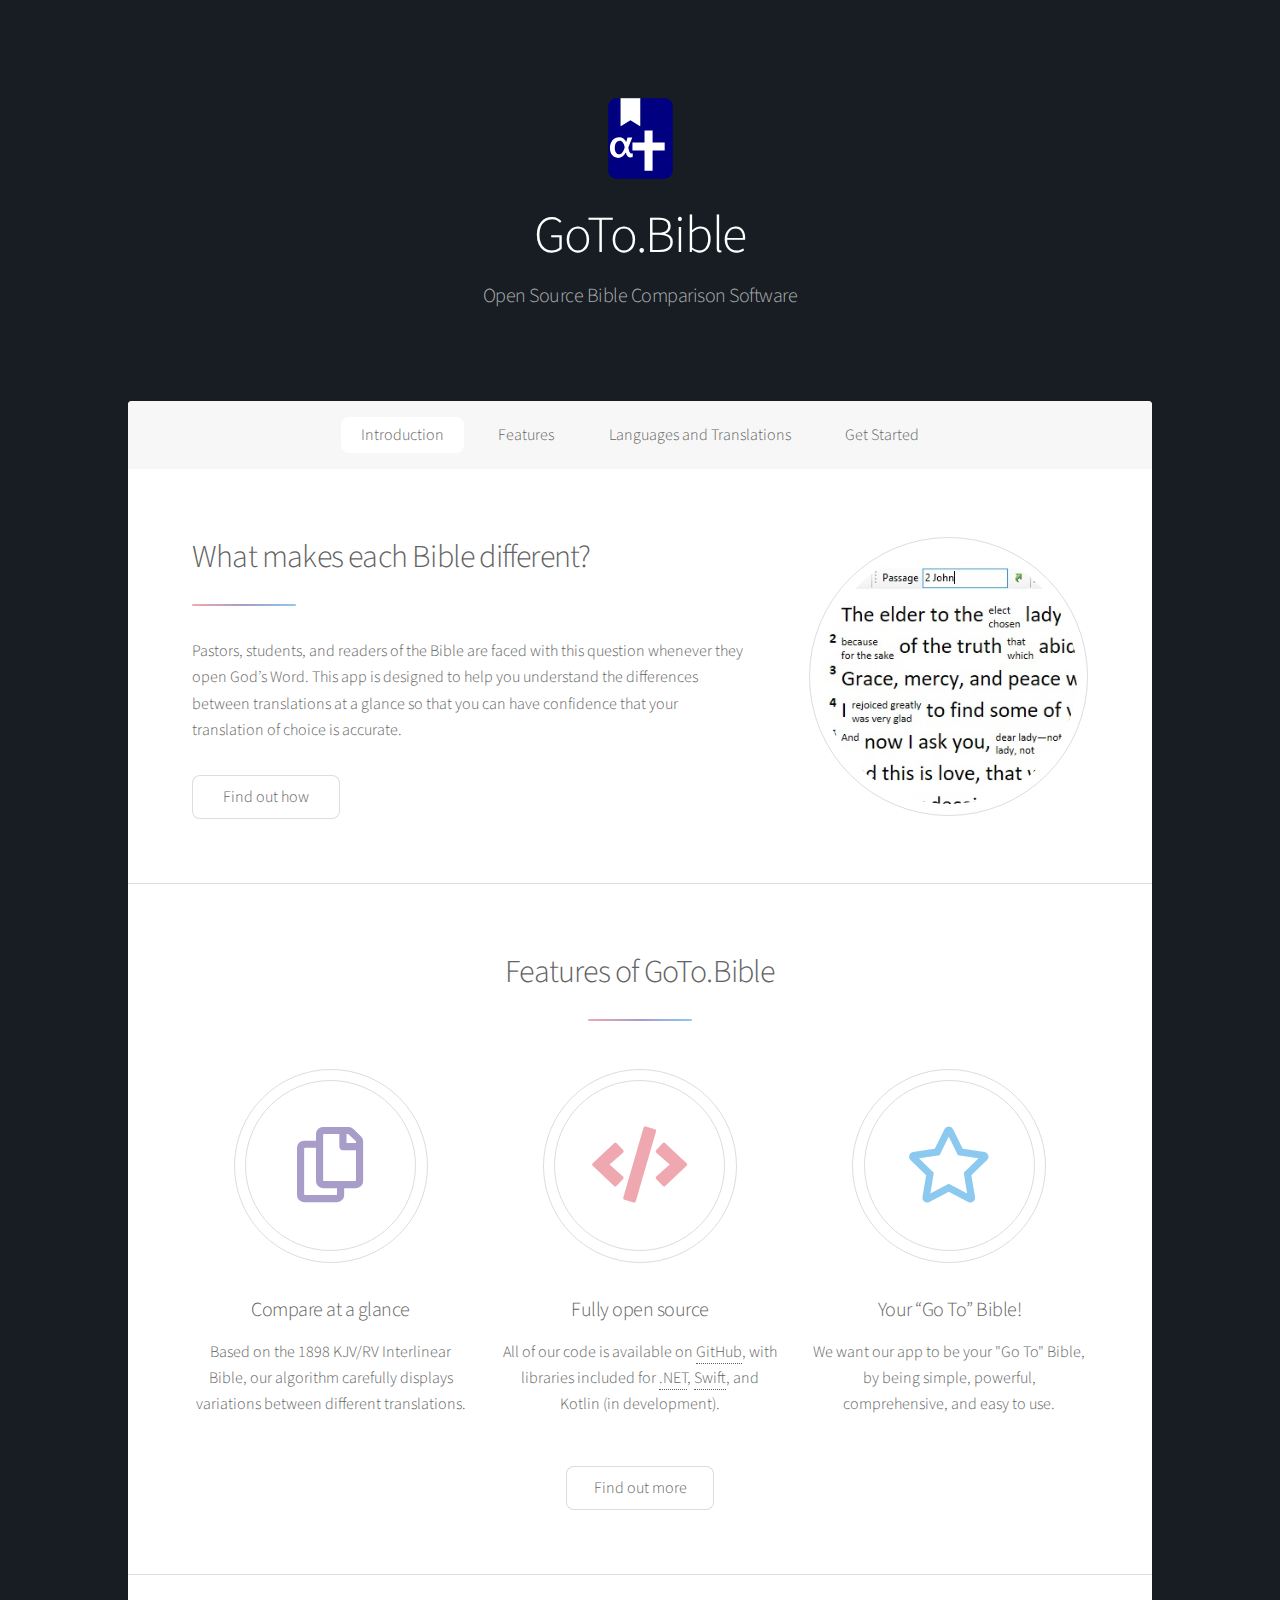
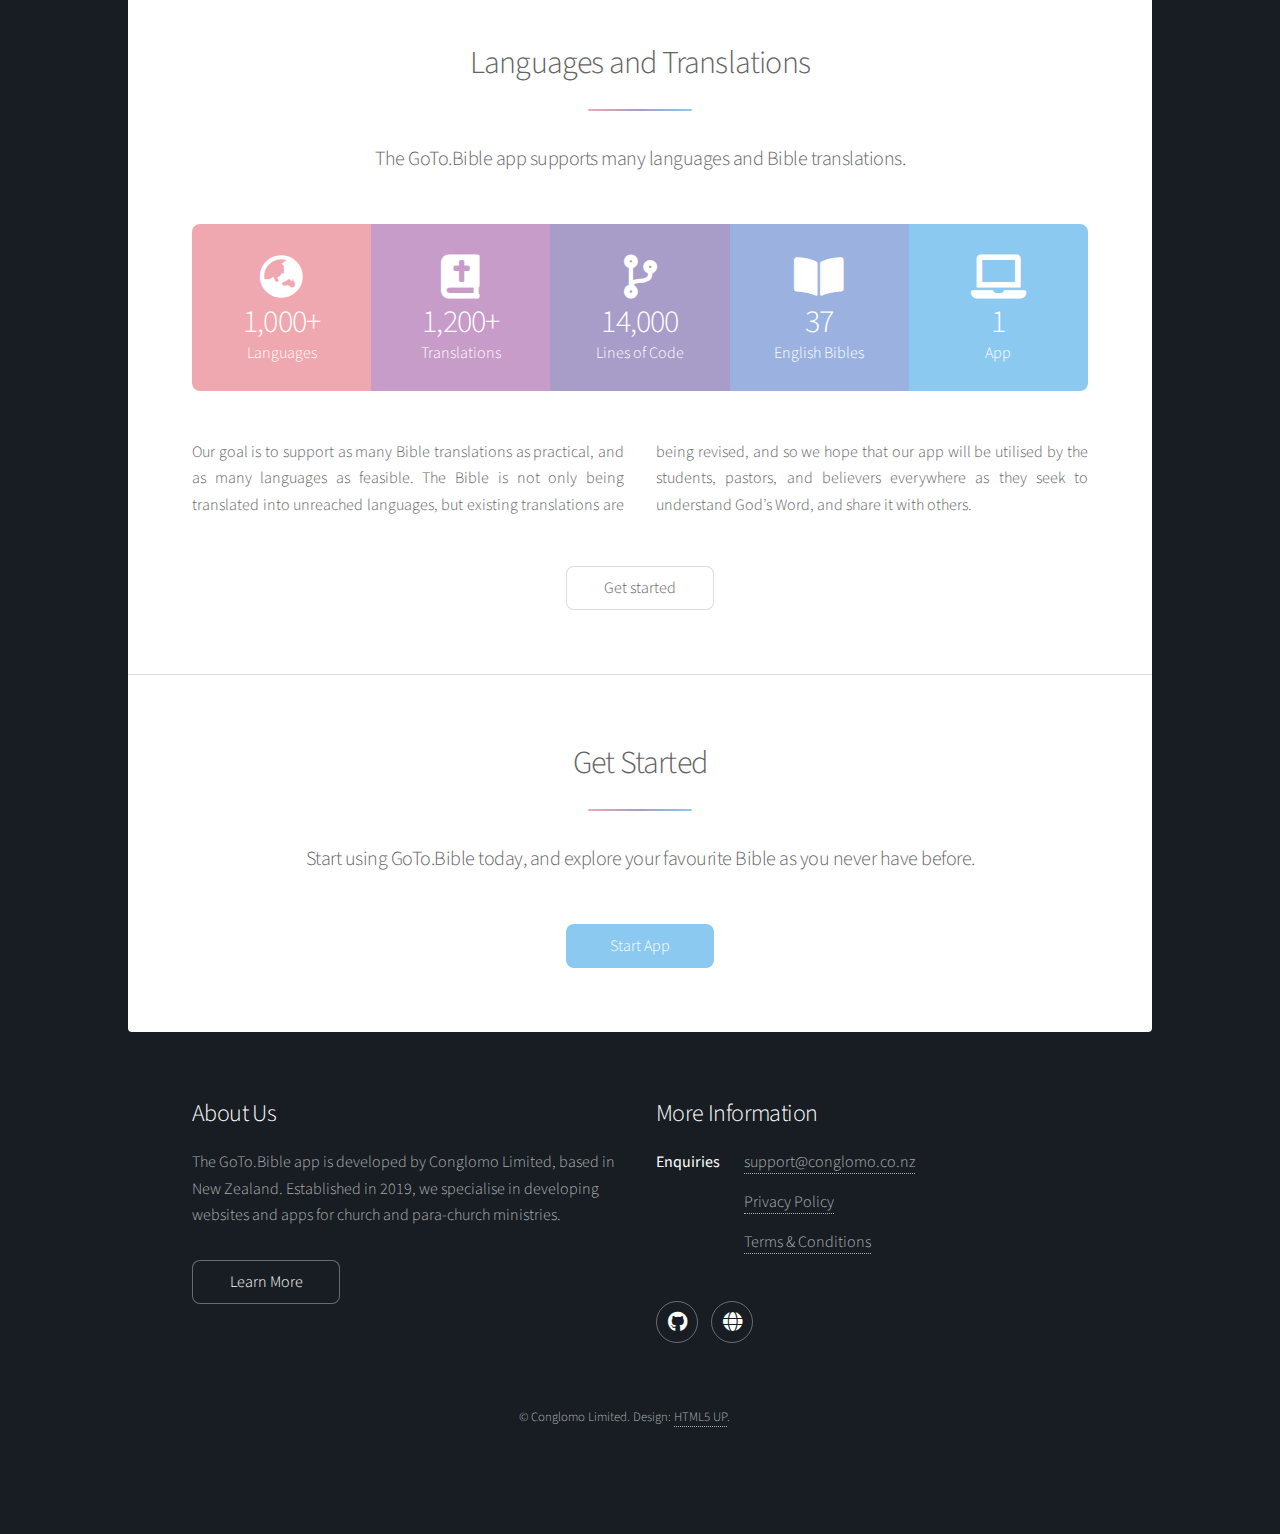
<file: GoToBible.Web/Server/about/index.html>
<!DOCTYPE HTML>
<!--
	Stellar by HTML5 UP
	html5up.net | @ajlkn
	Free for personal and commercial use under the CCA 3.0 license (html5up.net/license)
-->
<html>
	<head>
		<title>GoTo.Bible</title>
		<meta charset="utf-8" />
		<meta name="viewport" content="width=device-width, initial-scale=1, user-scalable=no" />
		<link type="image/vnd.microsoft.icon" rel="shortcut icon" href="../favicon.ico" />
		<link rel="stylesheet" href="assets/css/main.css" />
		<link rel="stylesheet" href="assets/css/custom.css" />
		<noscript><link rel="stylesheet" href="assets/css/noscript.css" /></noscript>
	</head>
	<body class="is-preload">

		<!-- Wrapper -->
			<div id="wrapper">

				<!-- Header -->
					<header id="header" class="alt">
						<span class="logo"><img src="images/logo.svg" alt="" /></span>
						<h1>GoTo.Bible</h1>
						<p>Open Source Bible Comparison Software</p>
					</header>

				<!-- Nav -->
					<nav id="nav">
						<ul>
							<li><a href="#intro" class="active">Introduction</a></li>
							<li><a href="#features">Features</a></li>
							<li><a href="#translations">Languages and Translations</a></li>
							<li><a href="#start">Get Started</a></li>
						</ul>
					</nav>

				<!-- Main -->
					<div id="main">

						<!-- Introduction -->
						<section id="intro" class="main">
							<div class="spotlight">
								<div class="content">
									<header class="major">
										<h2>What makes each Bible different?</h2>
									</header>
									<p>
										Pastors, students, and readers of the Bible are faced with this question whenever they open God&rsquo;s Word.
										This app is designed to help you understand the differences between translations at a glance so that you can have
										confidence that your translation of choice is accurate.
									</p>
									<ul class="actions">
										<li><a href="#features" class="button">Find out how</a></li>
									</ul>
								</div>
								<span class="image"><img src="images/pic01.jpg" alt="" /></span>
							</div>
						</section>

						<!-- Features Section -->
						<section id="features" class="main special">
							<header class="major">
								<h2>Features of GoTo.Bible</h2>
							</header>
							<ul class="features">
								<li>
									<span class="icon major style3 fa-copy"></span>
									<h3>Compare at a glance</h3>
									<p>Based on the 1898 KJV/RV Interlinear Bible, our algorithm carefully displays variations between different translations.</p>
								</li>
								<li>
									<span class="icon solid major style1 fa-code"></span>
									<h3>Fully open source</h3>
									<p>All of our code is available on <a href="https://github.com/pmachapman/GoTo.Bible/" target="_blank">GitHub</a>,
										with libraries included for <a href="https://github.com/pmachapman/GoTo.Bible/" target="_blank">.NET</a>,
										<a href="https://github.com/pmachapman/GoToBible.Model-Apple/" target="_blank">Swift</a>, and Kotlin (in development).</p>
								</li>
								<li>
									<span class="icon major style5 fa-star"></span>
									<h3>Your &ldquo;Go To&rdquo; Bible!</h3>
									<p>We want our app to be your "Go To" Bible, by being simple, powerful, comprehensive, and easy to use.</p>
								</li>
							</ul>
							<footer class="major">
								<ul class="actions special">
									<li><a href="#translations" class="button">Find out more</a></li>
								</ul>
							</footer>
						</section>

						<!-- Translations Section -->
						<section id="translations" class="main special">
							<header class="major">
								<h2>Languages and Translations</h2>
								<p>The GoTo.Bible app supports many languages and Bible translations.</p>
							</header>
							<ul class="statistics">
								<li class="style1">
									<span class="icon solid fa-globe-asia"></span>
									<strong>1,000+</strong> Languages
								</li>
								<li class="style2">
									<span class="icon solid fa-bible"></span>
									<strong>1,200+</strong> Translations
								</li>
								<li class="style3">
									<span class="icon solid fa-code-branch"></span>
									<strong>14,000</strong> Lines of Code
								</li>
								<li class="style4">
									<span class="icon solid fa-book-open"></span>
									<strong>37</strong> English Bibles
								</li>
								<li class="style5">
									<span class="icon solid fa-laptop"></span>
									<strong>1</strong> App
								</li>
							</ul>
							<p class="content">
								Our goal is to support as many Bible translations as practical, and as many languages as feasible.
								The Bible is not only being translated into unreached languages, but existing translations are being revised,
								and so we hope that our app will be utilised by the students, pastors, and believers everywhere as they seek
								to understand God&rsquo;s Word, and share it with others.
							</p>
							<footer class="major">
								<ul class="actions special">
									<li><a href="#start" class="button">Get started</a></li>
								</ul>
							</footer>
						</section>

						<!-- Get Started -->
						<section id="start" class="main special">
							<header class="major">
								<h2>Get Started</h2>
								<p>Start using GoTo.Bible today, and explore your favourite Bible as you never have before.</p>
							</header>
							<footer class="major">
								<ul class="actions special">
									<li><a href="https://goto.bible/John.3_16/ESV/NLT" class="button primary">Start App</a></li>
								</ul>
							</footer>
						</section>

					</div>

				<!-- Footer -->
				<footer id="footer">
					<section>
						<h2>About Us</h2>
						<p>
							The GoTo.Bible app is developed by Conglomo Limited, based in New Zealand.
							Established in 2019, we specialise in developing websites and apps for church and para-church ministries.
						</p>
						<ul class="actions">
							<li><a href="https://www.conglomo.co.nz/" target="_blank" class="button">Learn More</a></li>
						</ul>
					</section>
					<section>
						<h2>More Information</h2>
						<dl class="alt">
							<dt>Enquiries</dt>
							<dd><a href="mailto:support@conglomo.co.nz">support@conglomo.co.nz</a></dd>
							<dd><a href="https://goto.bible/about/privacy.html">Privacy Policy</a></dd>
							<dd><a href="https://goto.bible/about/terms.html">Terms &amp; Conditions</a></dd>
						</dl>
						<ul class="icons">
							<li><a href="https://github.com/pmachapman/" target="_blank" class="icon brands fa-github alt"><span class="label">GitHub</span></a></li>
							<li><a href="https://goto.bible/" target="_blank" class="icon solid fa-globe alt"><span class="label">Web</span></a></li>
						</ul>
					</section>
					<p class="copyright">&copy; Conglomo Limited. Design: <a href="https://html5up.net">HTML5 UP</a>.</p>
				</footer>

			</div>

		<!-- Scripts -->
			<script src="assets/js/jquery.min.js"></script>
			<script src="assets/js/jquery.scrollex.min.js"></script>
			<script src="assets/js/jquery.scrolly.min.js"></script>
			<script src="assets/js/browser.min.js"></script>
			<script src="assets/js/breakpoints.min.js"></script>
			<script src="assets/js/util.js"></script>
			<script src="assets/js/main.js"></script>

	</body>
</html>
</file>
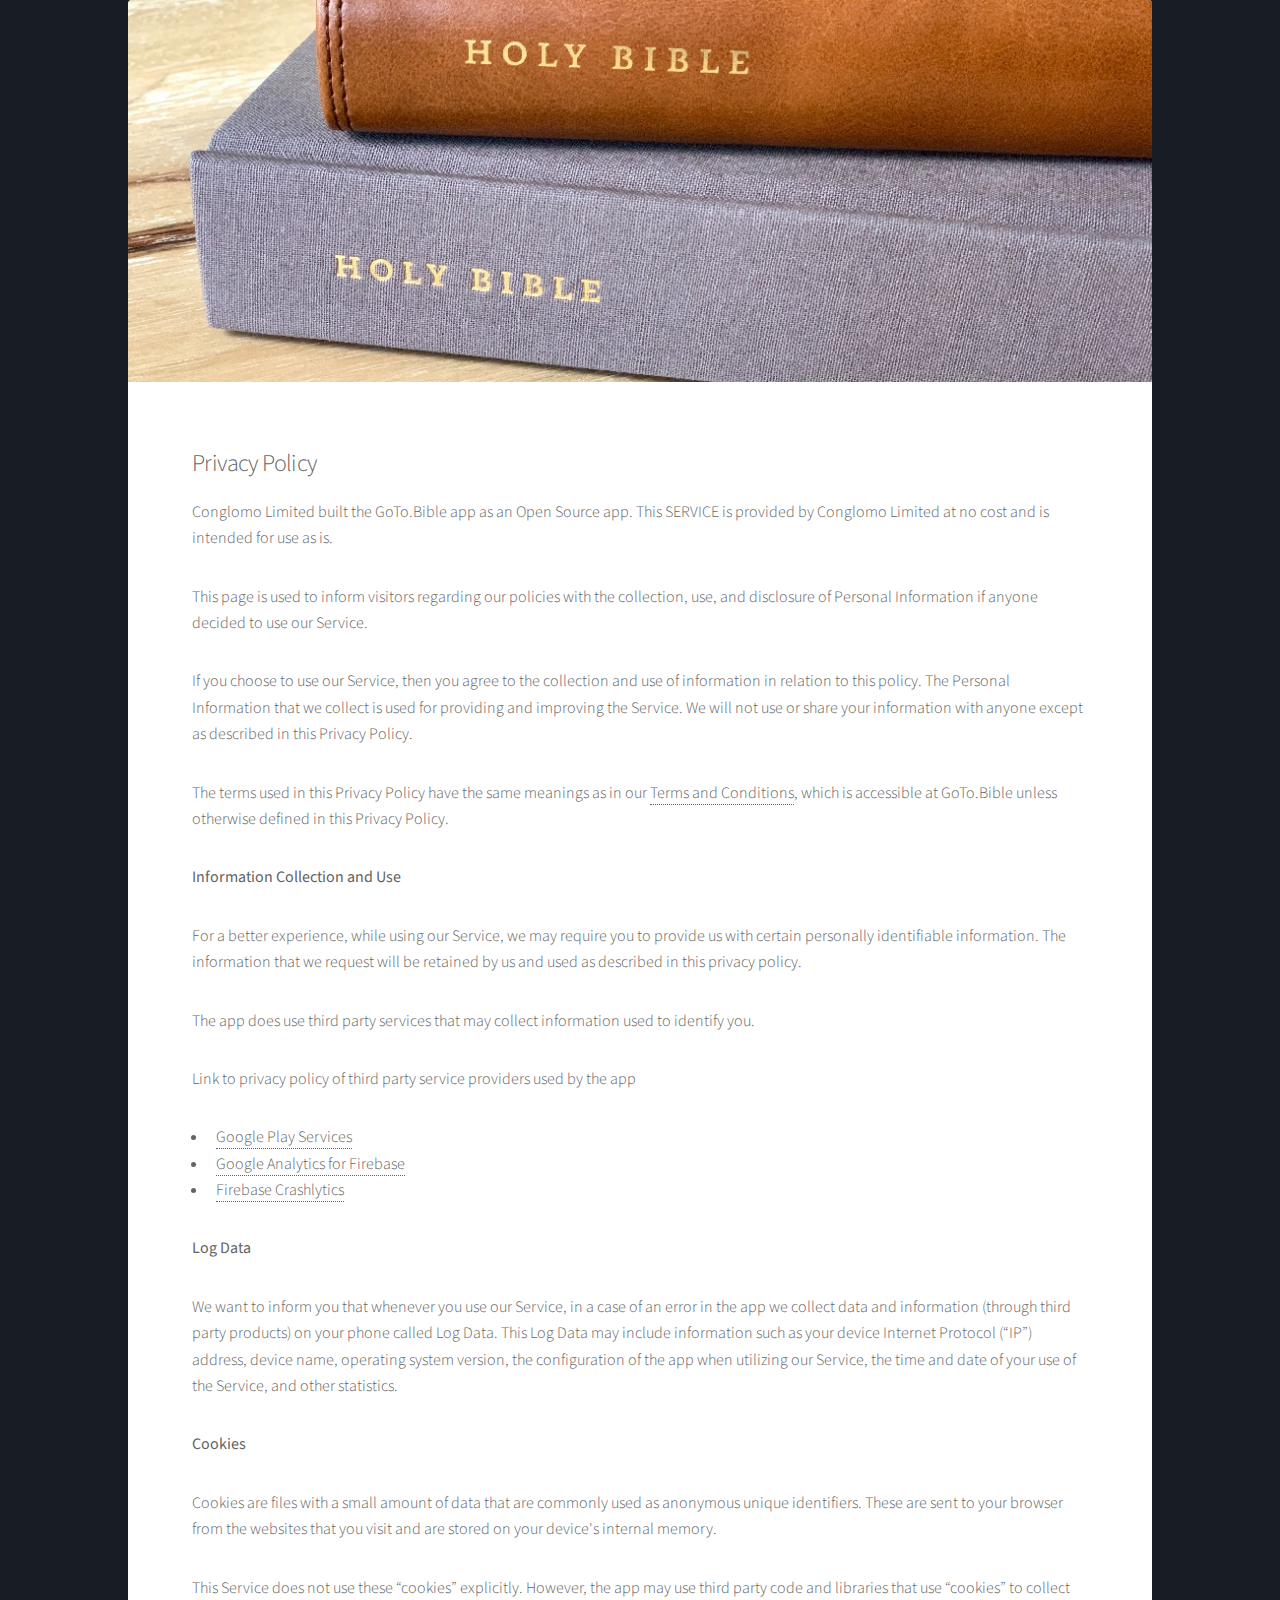
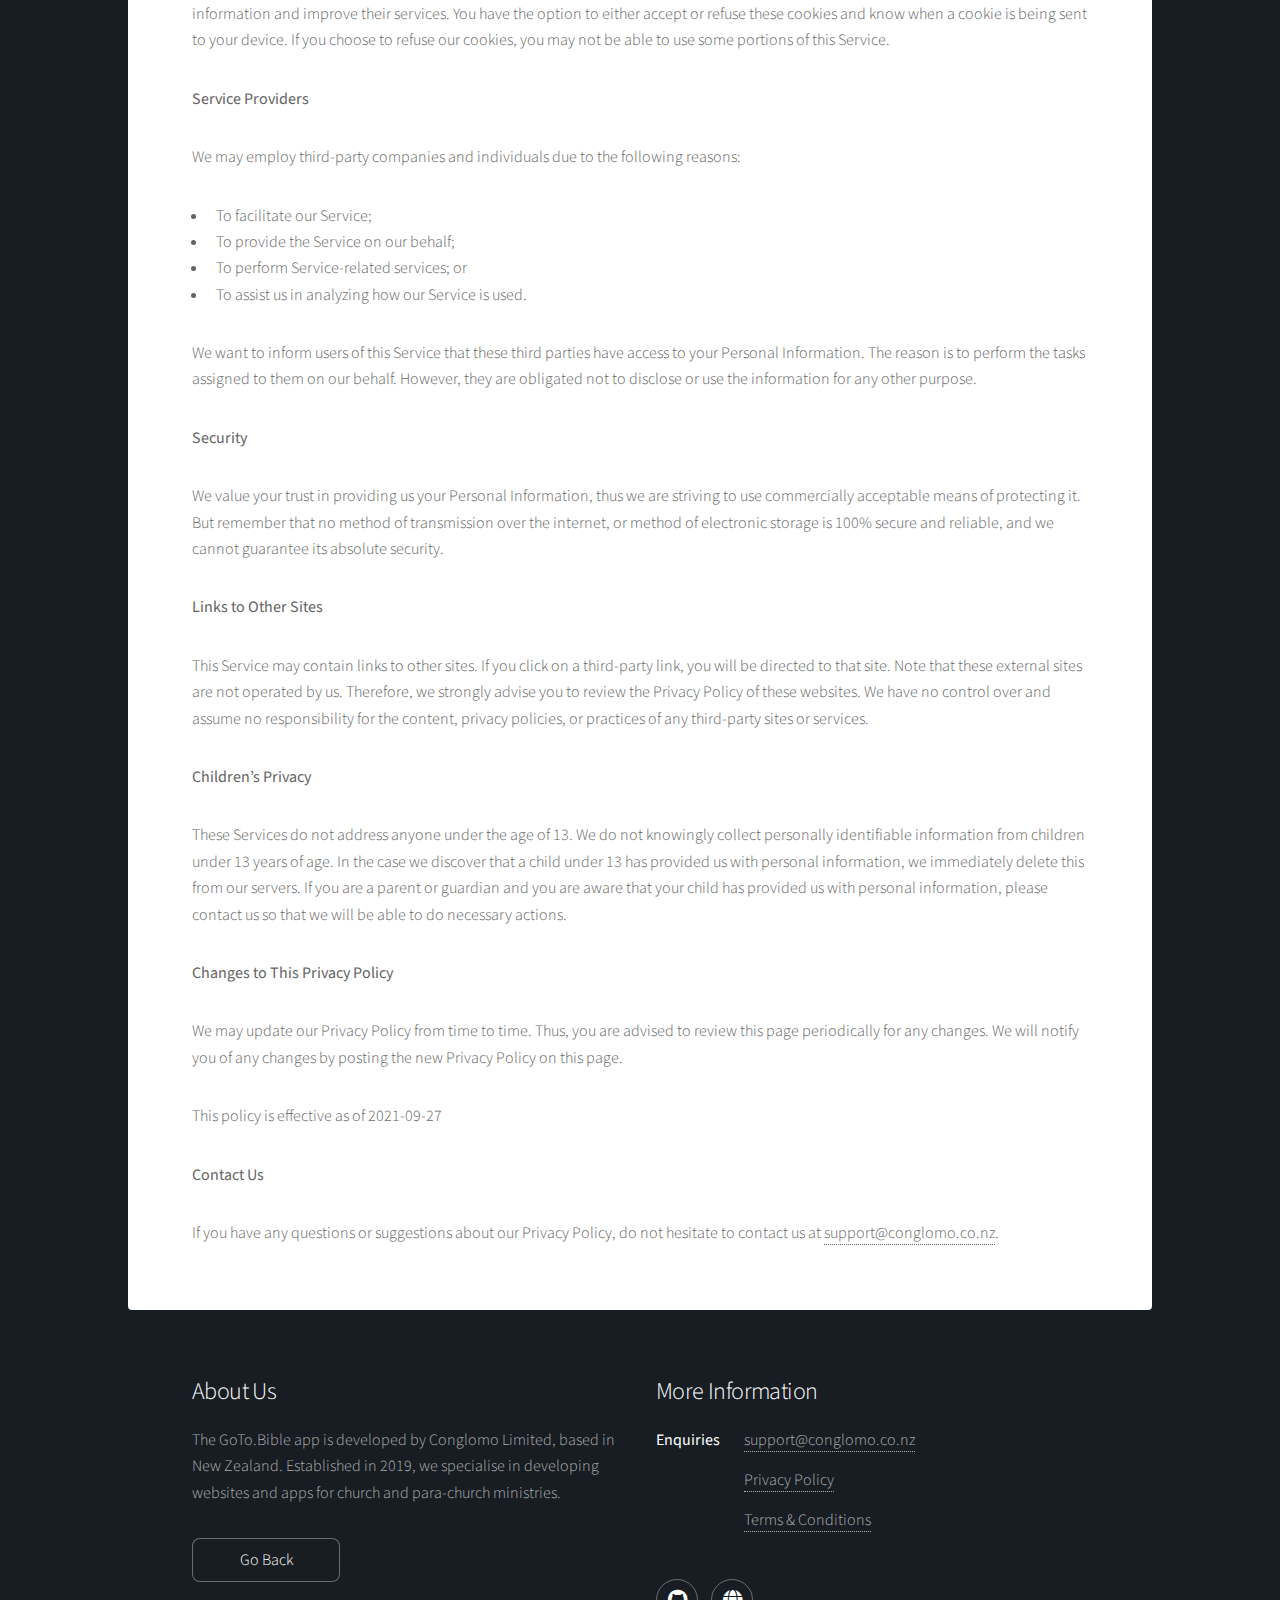
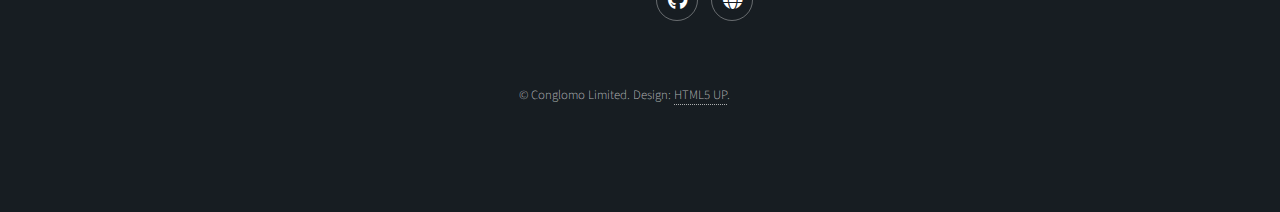
<file: GoToBible.Web/Server/about/privacy.html>
<!DOCTYPE HTML>
<!--
	Stellar by HTML5 UP
	html5up.net | @ajlkn
	Free for personal and commercial use under the CCA 3.0 license (html5up.net/license)
-->
<html>
	<head>
		<title>Privacy Policy - GoTo.Bible</title>
		<meta charset="utf-8" />
		<meta name="viewport" content="width=device-width, initial-scale=1, user-scalable=no" />
		<link type="image/vnd.microsoft.icon" rel="shortcut icon" href="../favicon.ico" />
		<link rel="stylesheet" href="assets/css/main.css" />
		<link rel="stylesheet" href="assets/css/custom.css" />
		<noscript><link rel="stylesheet" href="assets/css/noscript.css" /></noscript>
	</head>
	<body class="is-preload">

		<!-- Wrapper -->
			<div id="wrapper">

				<!-- Main -->
				<div id="main">

					<!-- Content -->
					<section id="content" class="main">
						<span class="image main"><img src="images/pic04.jpg" alt="" /></span>
						<h2>Privacy Policy</h2>
						<p>
							Conglomo Limited built the GoTo.Bible app as
							an Open Source app. This SERVICE is provided by
							Conglomo Limited at no cost and is intended for use as
							is.
						</p> <p>
							This page is used to inform visitors regarding our
							policies with the collection, use, and disclosure of Personal
							Information if anyone decided to use our Service.
						</p> <p>
							If you choose to use our Service, then you agree to
							the collection and use of information in relation to this
							policy. The Personal Information that we collect is
							used for providing and improving the Service. We will not use or share your information with
							anyone except as described in this Privacy Policy.
						</p> <p>
							The terms used in this Privacy Policy have the same meanings
							as in our <a href="terms.html">Terms and Conditions</a>, which is accessible at
							GoTo.Bible unless otherwise defined in this Privacy Policy.
						</p> <p><strong>Information Collection and Use</strong></p> <p>
							For a better experience, while using our Service, we
							may require you to provide us with certain personally
							identifiable information. The information that
							we request will be retained by us and used as described in this privacy policy.
						</p> <div><p>
							The app does use third party services that may collect
							information used to identify you.
							</p> <p>
							Link to privacy policy of third party service providers used
							by the app
							</p> <ul><li><a href="https://www.google.com/policies/privacy/" target="_blank" rel="noopener noreferrer">Google Play Services</a></li><!----><li><a href="https://firebase.google.com/policies/analytics" target="_blank" rel="noopener noreferrer">Google Analytics for Firebase</a></li><li><a href="https://firebase.google.com/support/privacy/" target="_blank" rel="noopener noreferrer">Firebase Crashlytics</a></li><!----><!----><!----><!----><!----><!----><!----><!----><!----><!----><!----><!----><!----><!----><!----><!----><!----><!----><!----><!----><!----><!----><!----></ul></div> <p><strong>Log Data</strong></p> <p>
							We want to inform you that whenever you
							use our Service, in a case of an error in the app
							we collect data and information (through third party
							products) on your phone called Log Data. This Log Data may
							include information such as your device Internet Protocol
							(“IP”) address, device name, operating system version, the
							configuration of the app when utilizing our Service,
							the time and date of your use of the Service, and other
							statistics.
						</p> <p><strong>Cookies</strong></p> <p>
							Cookies are files with a small amount of data that are
							commonly used as anonymous unique identifiers. These are sent
							to your browser from the websites that you visit and are
							stored on your device's internal memory.
						</p> <p>
							This Service does not use these “cookies” explicitly. However,
							the app may use third party code and libraries that use
							“cookies” to collect information and improve their services.
							You have the option to either accept or refuse these cookies
							and know when a cookie is being sent to your device. If you
							choose to refuse our cookies, you may not be able to use some
							portions of this Service.
						</p> <p><strong>Service Providers</strong></p> <p>
							We may employ third-party companies and
							individuals due to the following reasons:
						</p> <ul><li>To facilitate our Service;</li> <li>To provide the Service on our behalf;</li> <li>To perform Service-related services; or</li> <li>To assist us in analyzing how our Service is used.</li></ul> <p>
							We want to inform users of this Service
							that these third parties have access to your Personal
							Information. The reason is to perform the tasks assigned to
							them on our behalf. However, they are obligated not to
							disclose or use the information for any other purpose.
						</p> <p><strong>Security</strong></p> <p>
							We value your trust in providing us your
							Personal Information, thus we are striving to use commercially
							acceptable means of protecting it. But remember that no method
							of transmission over the internet, or method of electronic
							storage is 100% secure and reliable, and we cannot
							guarantee its absolute security.
						</p> <p><strong>Links to Other Sites</strong></p> <p>
							This Service may contain links to other sites. If you click on
							a third-party link, you will be directed to that site. Note
							that these external sites are not operated by us.
							Therefore, we strongly advise you to review the
							Privacy Policy of these websites. We have
							no control over and assume no responsibility for the content,
							privacy policies, or practices of any third-party sites or
							services.
						</p> <p><strong>Children’s Privacy</strong></p> <p>
							These Services do not address anyone under the age of 13.
							We do not knowingly collect personally
							identifiable information from children under 13 years of age. In the case
							we discover that a child under 13 has provided
							us with personal information, we immediately
							delete this from our servers. If you are a parent or guardian
							and you are aware that your child has provided us with
							personal information, please contact us so that
							we will be able to do necessary actions.
						</p> <p><strong>Changes to This Privacy Policy</strong></p> <p>
							We may update our Privacy Policy from
							time to time. Thus, you are advised to review this page
							periodically for any changes. We will
							notify you of any changes by posting the new Privacy Policy on
							this page.
						</p> <p>This policy is effective as of 2021-09-27</p> <p><strong>Contact Us</strong></p> <p>
							If you have any questions or suggestions about our
							Privacy Policy, do not hesitate to contact us at <a href="mailto:support@conglomo.co.nz">support@conglomo.co.nz</a>.
						</p>
					</section>

				</div>

				<!-- Footer -->
				<footer id="footer">
					<section>
						<h2>About Us</h2>
						<p>
							The GoTo.Bible app is developed by Conglomo Limited, based in New Zealand.
							Established in 2019, we specialise in developing websites and apps for church and para-church ministries.
						</p>
						<ul class="actions">
							<li><a href="https://goto.bible/about" target="_blank" class="button">Go Back</a></li>
						</ul>
					</section>
					<section>
						<h2>More Information</h2>
						<dl class="alt">
							<dt>Enquiries</dt>
							<dd><a href="mailto:support@conglomo.co.nz">support@conglomo.co.nz</a></dd>
							<dd><a href="https://goto.bible/about/privacy.html">Privacy Policy</a></dd>
							<dd><a href="https://goto.bible/about/terms.html">Terms &amp; Conditions</a></dd>
						</dl>
						<ul class="icons">
							<li><a href="https://github.com/pmachapman/" target="_blank" class="icon brands fa-github alt"><span class="label">GitHub</span></a></li>
							<li><a href="https://goto.bible/" target="_blank" class="icon solid fa-globe alt"><span class="label">Web</span></a></li>
						</ul>
					</section>
					<p class="copyright">&copy; Conglomo Limited. Design: <a href="https://html5up.net">HTML5 UP</a>.</p>
				</footer>

			</div>

		<!-- Scripts -->
			<script src="assets/js/jquery.min.js"></script>
			<script src="assets/js/jquery.scrollex.min.js"></script>
			<script src="assets/js/jquery.scrolly.min.js"></script>
			<script src="assets/js/browser.min.js"></script>
			<script src="assets/js/breakpoints.min.js"></script>
			<script src="assets/js/util.js"></script>
			<script src="assets/js/main.js"></script>

	</body>
</html>
</file>
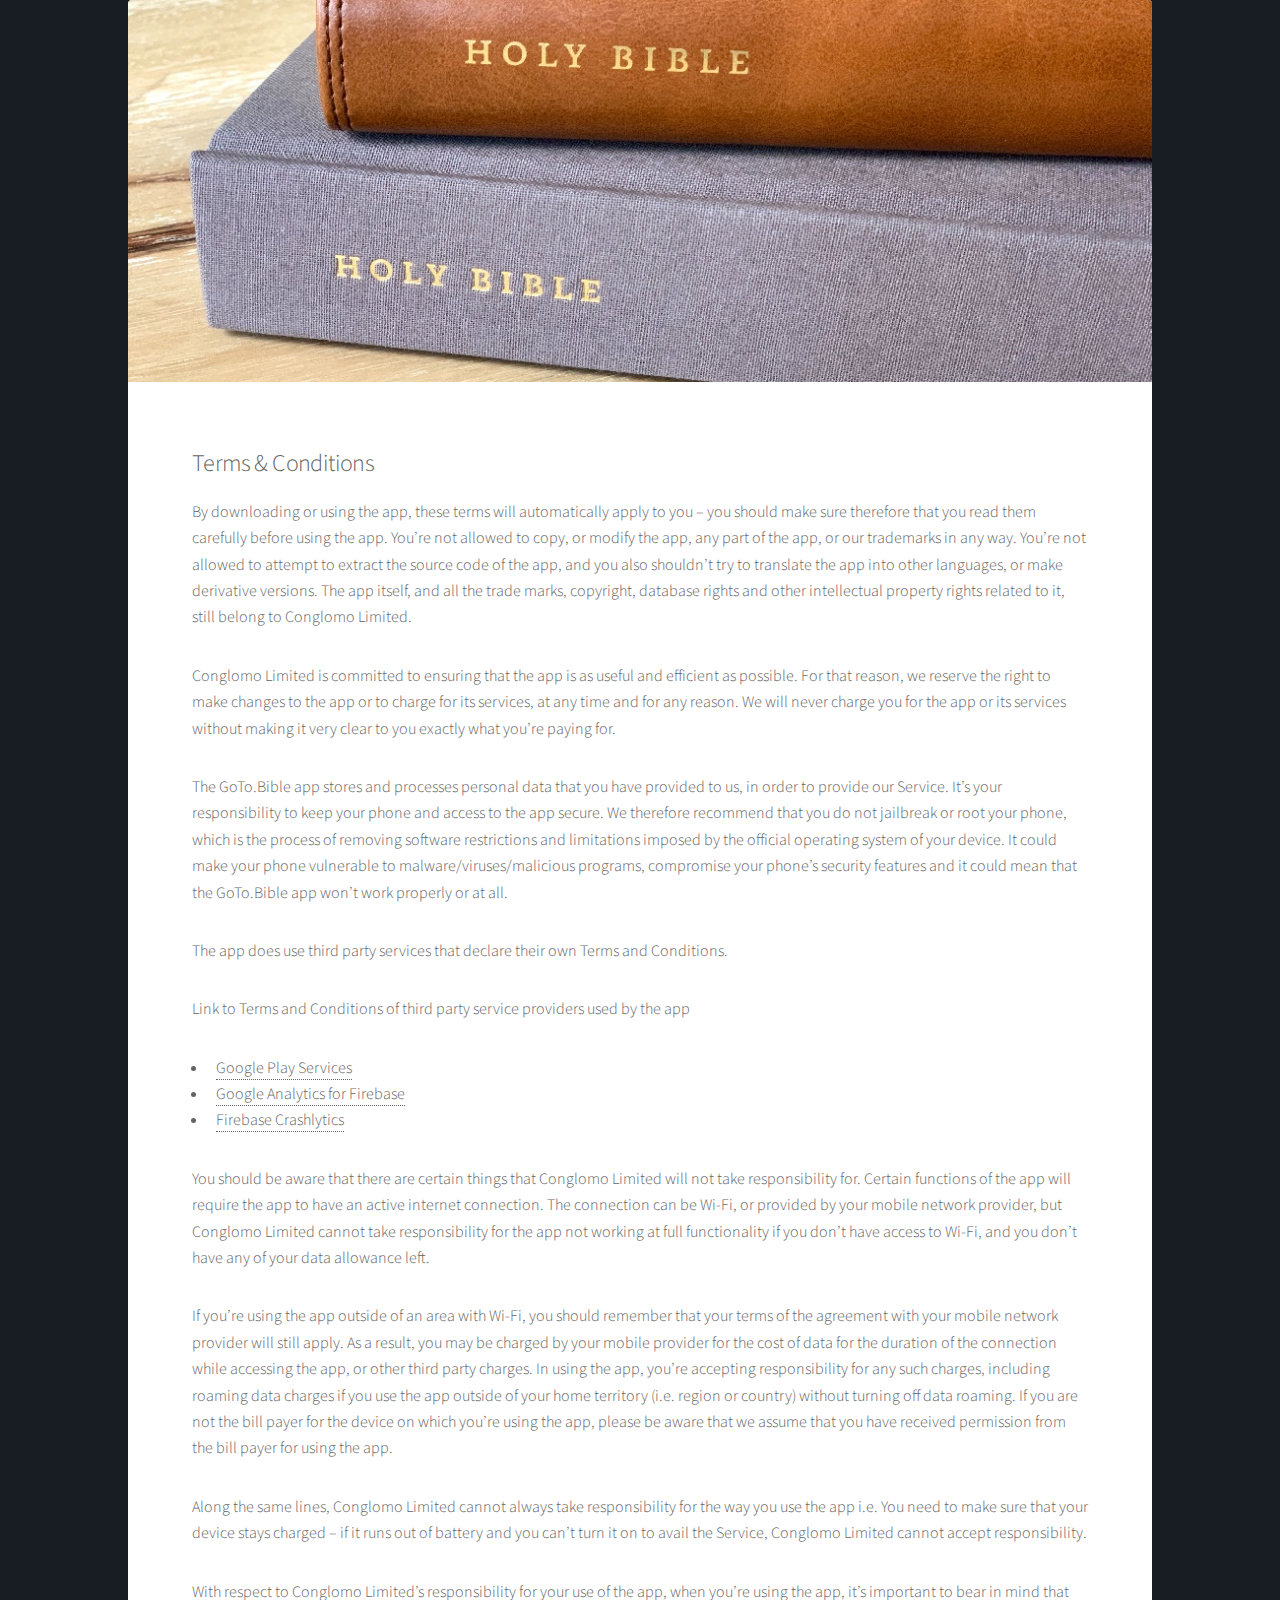
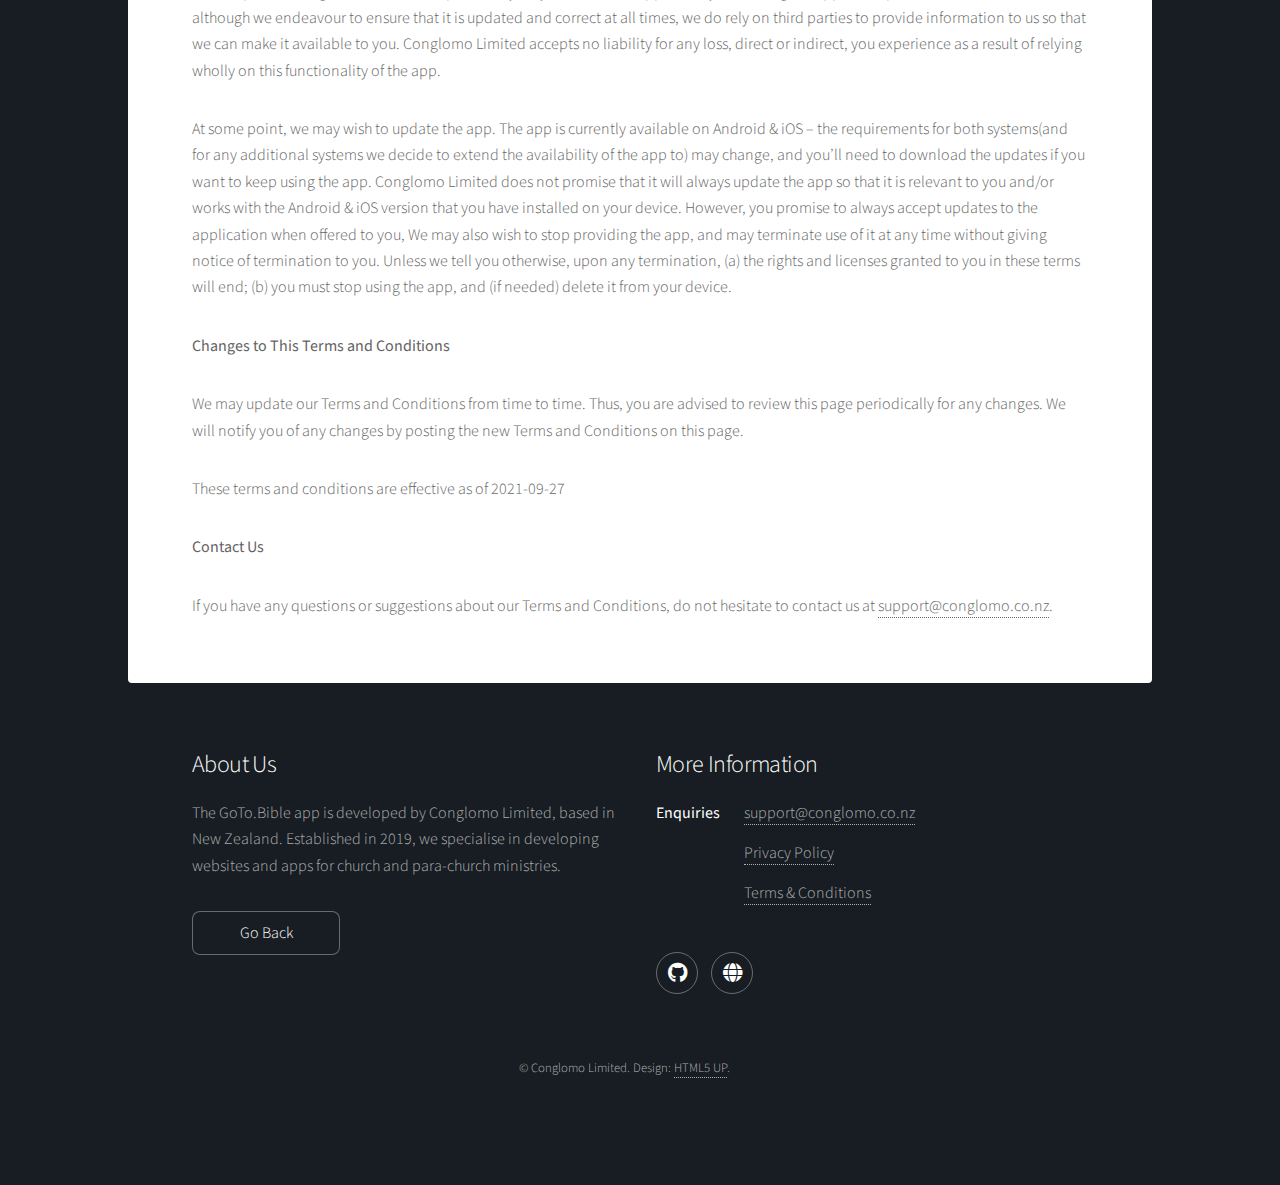
<file: GoToBible.Web/Server/about/terms.html>
<!DOCTYPE HTML>
<!--
	Stellar by HTML5 UP
	html5up.net | @ajlkn
	Free for personal and commercial use under the CCA 3.0 license (html5up.net/license)
-->
<html>
	<head>
		<title>Terms &amp; Conditions - GoTo.Bible</title>
		<meta charset="utf-8" />
		<meta name="viewport" content="width=device-width, initial-scale=1, user-scalable=no" />
		<link type="image/vnd.microsoft.icon" rel="shortcut icon" href="../favicon.ico" />
		<link rel="stylesheet" href="assets/css/main.css" />
		<link rel="stylesheet" href="assets/css/custom.css" />
		<noscript><link rel="stylesheet" href="assets/css/noscript.css" /></noscript>
	</head>
	<body class="is-preload">

		<!-- Wrapper -->
			<div id="wrapper">

				<!-- Main -->
				<div id="main">

					<!-- Content -->
					<section id="content" class="main">
						<span class="image main"><img src="images/pic04.jpg" alt="" /></span>
						<h2>Terms &amp; Conditions</h2>
						<p>
							By downloading or using the app, these terms will
							automatically apply to you – you should make sure therefore
							that you read them carefully before using the app. You’re not
							allowed to copy, or modify the app, any part of the app, or
							our trademarks in any way. You’re not allowed to attempt to
							extract the source code of the app, and you also shouldn’t try
							to translate the app into other languages, or make derivative
							versions. The app itself, and all the trade marks, copyright,
							database rights and other intellectual property rights related
							to it, still belong to Conglomo Limited.
						</p> <p>
							Conglomo Limited is committed to ensuring that the app is
							as useful and efficient as possible. For that reason, we
							reserve the right to make changes to the app or to charge for
							its services, at any time and for any reason. We will never
							charge you for the app or its services without making it very
							clear to you exactly what you’re paying for.
						</p> <p>
							The GoTo.Bible app stores and processes personal data that
							you have provided to us, in order to provide our
							Service. It’s your responsibility to keep your phone and
							access to the app secure. We therefore recommend that you do
							not jailbreak or root your phone, which is the process of
							removing software restrictions and limitations imposed by the
							official operating system of your device. It could make your
							phone vulnerable to malware/viruses/malicious programs,
							compromise your phone’s security features and it could mean
							that the GoTo.Bible app won’t work properly or at all.
						</p> <div><p>
							  The app does use third party services that declare their own
							  Terms and Conditions.
							</p> <p>
							  Link to Terms and Conditions of third party service
							  providers used by the app
							</p> <ul><li><a href="https://policies.google.com/terms" target="_blank" rel="noopener noreferrer">Google Play Services</a></li><!----><li><a href="https://firebase.google.com/terms/analytics" target="_blank" rel="noopener noreferrer">Google Analytics for Firebase</a></li><li><a href="https://firebase.google.com/terms/crashlytics" target="_blank" rel="noopener noreferrer">Firebase Crashlytics</a></li><!----><!----><!----><!----><!----><!----><!----><!----><!----><!----><!----><!----><!----><!----><!----><!----><!----><!----><!----><!----><!----><!----><!----></ul></div> <p>
							You should be aware that there are certain things that
							Conglomo Limited will not take responsibility for. Certain
							functions of the app will require the app to have an active
							internet connection. The connection can be Wi-Fi, or provided
							by your mobile network provider, but Conglomo Limited
							cannot take responsibility for the app not working at full
							functionality if you don’t have access to Wi-Fi, and you don’t
							have any of your data allowance left.
						</p> <p></p> <p>
							If you’re using the app outside of an area with Wi-Fi, you
							should remember that your terms of the agreement with your
							mobile network provider will still apply. As a result, you may
							be charged by your mobile provider for the cost of data for
							the duration of the connection while accessing the app, or
							other third party charges. In using the app, you’re accepting
							responsibility for any such charges, including roaming data
							charges if you use the app outside of your home territory
							(i.e. region or country) without turning off data roaming. If
							you are not the bill payer for the device on which you’re
							using the app, please be aware that we assume that you have
							received permission from the bill payer for using the app.
						</p> <p>
							Along the same lines, Conglomo Limited cannot always take
							responsibility for the way you use the app i.e. You need to
							make sure that your device stays charged – if it runs out of
							battery and you can’t turn it on to avail the Service,
							Conglomo Limited cannot accept responsibility.
						</p> <p>
							With respect to Conglomo Limited’s responsibility for your
							use of the app, when you’re using the app, it’s important to
							bear in mind that although we endeavour to ensure that it is
							updated and correct at all times, we do rely on third parties
							to provide information to us so that we can make it available
							to you. Conglomo Limited accepts no liability for any
							loss, direct or indirect, you experience as a result of
							relying wholly on this functionality of the app.
						</p> <p>
							At some point, we may wish to update the app. The app is
							currently available on Android &amp; iOS – the requirements for
							both systems(and for any additional systems we
							decide to extend the availability of the app to) may change,
							and you’ll need to download the updates if you want to keep
							using the app. Conglomo Limited does not promise that it
							will always update the app so that it is relevant to you
							and/or works with the Android &amp; iOS version that you have
							installed on your device. However, you promise to always
							accept updates to the application when offered to you, We may
							also wish to stop providing the app, and may terminate use of
							it at any time without giving notice of termination to you.
							Unless we tell you otherwise, upon any termination, (a) the
							rights and licenses granted to you in these terms will end;
							(b) you must stop using the app, and (if needed) delete it
							from your device.
						</p> <p><strong>Changes to This Terms and Conditions</strong></p> <p>
							We may update our Terms and Conditions
							from time to time. Thus, you are advised to review this page
							periodically for any changes. We will
							notify you of any changes by posting the new Terms and
							Conditions on this page.
						</p> <p>
							These terms and conditions are effective as of 2021-09-27
						</p> <p><strong>Contact Us</strong></p> <p>
							If you have any questions or suggestions about our
							Terms and Conditions, do not hesitate to contact us
							at <a href="mailto:support@conglomo.co.nz">support@conglomo.co.nz</a>.
						  </p>
					</section>

				</div>

				<!-- Footer -->
				<footer id="footer">
					<section>
						<h2>About Us</h2>
						<p>
							The GoTo.Bible app is developed by Conglomo Limited, based in New Zealand.
							Established in 2019, we specialise in developing websites and apps for church and para-church ministries.
						</p>
						<ul class="actions">
							<li><a href="https://goto.bible/about" target="_blank" class="button">Go Back</a></li>
						</ul>
					</section>
					<section>
						<h2>More Information</h2>
						<dl class="alt">
							<dt>Enquiries</dt>
							<dd><a href="mailto:support@conglomo.co.nz">support@conglomo.co.nz</a></dd>
							<dd><a href="https://goto.bible/about/privacy.html">Privacy Policy</a></dd>
							<dd><a href="https://goto.bible/about/terms.html">Terms &amp; Conditions</a></dd>
						</dl>
						<ul class="icons">
							<li><a href="https://github.com/pmachapman/" target="_blank" class="icon brands fa-github alt"><span class="label">GitHub</span></a></li>
							<li><a href="https://goto.bible/" target="_blank" class="icon solid fa-globe alt"><span class="label">Web</span></a></li>
						</ul>
					</section>
					<p class="copyright">&copy; Conglomo Limited. Design: <a href="https://html5up.net">HTML5 UP</a>.</p>
				</footer>

			</div>

		<!-- Scripts -->
			<script src="assets/js/jquery.min.js"></script>
			<script src="assets/js/jquery.scrollex.min.js"></script>
			<script src="assets/js/jquery.scrolly.min.js"></script>
			<script src="assets/js/browser.min.js"></script>
			<script src="assets/js/breakpoints.min.js"></script>
			<script src="assets/js/util.js"></script>
			<script src="assets/js/main.js"></script>

	</body>
</html>
</file>
<file: GoToBible.Web/Server/about/assets/css/custom.css>
html body {
    background-color: #171d22;
    background-image: none;
}

.icon.solid:before {
    font-family: 'Font Awesome 5 Free';
}
</file>
<file: GoToBible.Web/Server/about/assets/css/noscript.css>
/*
	Stellar by HTML5 UP
	html5up.net | @ajlkn
	Free for personal and commercial use under the CCA 3.0 license (html5up.net/license)
*/

/* Header */

	body.is-preload #header.alt > * {
		opacity: 1;
	}

	body.is-preload #header.alt .logo {
		-moz-transform: none;
		-webkit-transform: none;
		-ms-transform: none;
		transform: none;
	}
</file>
<file: GoToBible.Web/Server/about/assets/css/main.css>
@import url(fontawesome-all.min.css);
@import 'https://fonts.googleapis.com/css?family=Source+Sans+Pro:300,400';

/*
	Stellar by HTML5 UP
	html5up.net | @ajlkn
	Free for personal and commercial use under the CCA 3.0 license (html5up.net/license)
*/

html, body, div, span, applet, object,
iframe, h1, h2, h3, h4, h5, h6, p, blockquote,
pre, a, abbr, acronym, address, big, cite,
code, del, dfn, em, img, ins, kbd, q, s, samp,
small, strike, strong, sub, sup, tt, var, b,
u, i, center, dl, dt, dd, ol, ul, li, fieldset,
form, label, legend, table, caption, tbody,
tfoot, thead, tr, th, td, article, aside,
canvas, details, embed, figure, figcaption,
footer, header, hgroup, menu, nav, output, ruby,
section, summary, time, mark, audio, video {
	margin: 0;
	padding: 0;
	border: 0;
	font-size: 100%;
	font: inherit;
	vertical-align: baseline;}

article, aside, details, figcaption, figure,
footer, header, hgroup, menu, nav, section {
	display: block;}

body {
	line-height: 1;
}

ol, ul {
	list-style: none;
}

blockquote, q {
	quotes: none;
}

	blockquote:before, blockquote:after, q:before, q:after {
		content: '';
		content: none;
	}

table {
	border-collapse: collapse;
	border-spacing: 0;
}

body {
	-webkit-text-size-adjust: none;
}

mark {
	background-color: transparent;
	color: inherit;
}

input::-moz-focus-inner {
	border: 0;
	padding: 0;
}

input, select, textarea {
	-moz-appearance: none;
	-webkit-appearance: none;
	-ms-appearance: none;
	appearance: none;
}

/* Basic */

	@-ms-viewport {
		width: device-width;
	}

	body {
		-ms-overflow-style: scrollbar;
	}

	@media screen and (max-width: 480px) {

		html, body {
			min-width: 320px;
		}

	}

	html {
		box-sizing: border-box;
	}

	*, *:before, *:after {
		box-sizing: inherit;
	}

	body {
		background-color: #935d8c;
		background-image: url("images/overlay.png"), -moz-linear-gradient(45deg, #e37682 15%, #5f4d93 85%);
		background-image: url("images/overlay.png"), -webkit-linear-gradient(45deg, #e37682 15%, #5f4d93 85%);
		background-image: url("images/overlay.png"), -ms-linear-gradient(45deg, #e37682 15%, #5f4d93 85%);
		background-image: url("images/overlay.png"), linear-gradient(45deg, #e37682 15%, #5f4d93 85%);
	}

		body.is-preload *, body.is-preload *:before, body.is-preload *:after {
			-moz-animation: none !important;
			-webkit-animation: none !important;
			-ms-animation: none !important;
			animation: none !important;
			-moz-transition: none !important;
			-webkit-transition: none !important;
			-ms-transition: none !important;
			transition: none !important;
		}

/* Type */

	body {
		background-color: #935d8c;
		color: rgba(255, 255, 255, 0.65);
	}

	body, input, select, textarea {
		font-family: "Source Sans Pro", Helvetica, sans-serif;
		font-size: 17pt;
		font-weight: 300;
		line-height: 1.65;
	}

		@media screen and (max-width: 1680px) {

			body, input, select, textarea {
				font-size: 14pt;
			}

		}

		@media screen and (max-width: 1280px) {

			body, input, select, textarea {
				font-size: 12pt;
			}

		}

		@media screen and (max-width: 360px) {

			body, input, select, textarea {
				font-size: 11pt;
			}

		}

	a {
		-moz-transition: color 0.2s ease, border-bottom 0.2s ease;
		-webkit-transition: color 0.2s ease, border-bottom 0.2s ease;
		-ms-transition: color 0.2s ease, border-bottom 0.2s ease;
		transition: color 0.2s ease, border-bottom 0.2s ease;
		text-decoration: none;
		border-bottom: dotted 1px;
		color: inherit;
	}

		a:hover {
			border-bottom-color: transparent;
		}

	strong, b {
		font-weight: 400;
	}

	em, i {
		font-style: italic;
	}

	p {
		margin: 0 0 2em 0;
	}

		p.content {
			-moz-columns: 20em 2;
			-webkit-columns: 20em 2;
			-ms-columns: 20em 2;
			columns: 20em 2;
			-moz-column-gap: 2em;
			-webkit-column-gap: 2em;
			-ms-column-gap: 2em;
			column-gap: 2em;
			text-align: justify;
		}

	h1, h2, h3, h4, h5, h6 {
		font-weight: 300;
		line-height: 1.5;
		margin: 0 0 0.7em 0;
		letter-spacing: -0.025em;
	}

		h1 a, h2 a, h3 a, h4 a, h5 a, h6 a {
			color: inherit;
			text-decoration: none;
		}

	h1 {
		font-size: 2.5em;
		line-height: 1.2;
	}

	h2 {
		font-size: 1.5em;
	}

	h3 {
		font-size: 1.25em;
	}

	h4 {
		font-size: 1.1em;
	}

	h5 {
		font-size: 0.9em;
	}

	h6 {
		font-size: 0.7em;
	}

	@media screen and (max-width: 736px) {

		h1 {
			font-size: 2em;
		}

	}

	sub {
		font-size: 0.8em;
		position: relative;
		top: 0.5em;
	}

	sup {
		font-size: 0.8em;
		position: relative;
		top: -0.5em;
	}

	blockquote {
		border-left: solid 4px;
		font-style: italic;
		margin: 0 0 2em 0;
		padding: 0.5em 0 0.5em 2em;
	}

	code {
		border-radius: 8px;
		border: solid 1px;
		font-family: "Courier New", monospace;
		font-size: 0.9em;
		margin: 0 0.25em;
		padding: 0.25em 0.65em;
	}

	pre {
		-webkit-overflow-scrolling: touch;
		font-family: "Courier New", monospace;
		font-size: 0.9em;
		margin: 0 0 2em 0;
	}

		pre code {
			display: block;
			line-height: 1.75;
			padding: 1em 1.5em;
			overflow-x: auto;
		}

	hr {
		border: 0;
		border-bottom: solid 1px;
		margin: 2em 0;
	}

		hr.major {
			margin: 3em 0;
		}

	.align-left {
		text-align: left;
	}

	.align-center {
		text-align: center;
	}

	.align-right {
		text-align: right;
	}

	input, select, textarea {
		color: #ffffff;
	}

	a:hover {
		color: #ffffff;
	}

	strong, b {
		color: #ffffff;
	}

	h1, h2, h3, h4, h5, h6 {
		color: #ffffff;
	}

	blockquote {
		border-left-color: rgba(255, 255, 255, 0.35);
	}

	code {
		background: rgba(255, 255, 255, 0.075);
		border-color: rgba(255, 255, 255, 0.35);
	}

	hr {
		border-bottom-color: rgba(255, 255, 255, 0.35);
	}

/* Row */

	.row {
		display: flex;
		flex-wrap: wrap;
		box-sizing: border-box;
		align-items: stretch;
	}

		.row > * {
			box-sizing: border-box;
		}

		.row.gtr-uniform > * > :last-child {
			margin-bottom: 0;
		}

		.row.aln-left {
			justify-content: flex-start;
		}

		.row.aln-center {
			justify-content: center;
		}

		.row.aln-right {
			justify-content: flex-end;
		}

		.row.aln-top {
			align-items: flex-start;
		}

		.row.aln-middle {
			align-items: center;
		}

		.row.aln-bottom {
			align-items: flex-end;
		}

		.row > .imp {
			order: -1;
		}

		.row > .col-1 {
			width: 8.33333%;
		}

		.row > .off-1 {
			margin-left: 8.33333%;
		}

		.row > .col-2 {
			width: 16.66667%;
		}

		.row > .off-2 {
			margin-left: 16.66667%;
		}

		.row > .col-3 {
			width: 25%;
		}

		.row > .off-3 {
			margin-left: 25%;
		}

		.row > .col-4 {
			width: 33.33333%;
		}

		.row > .off-4 {
			margin-left: 33.33333%;
		}

		.row > .col-5 {
			width: 41.66667%;
		}

		.row > .off-5 {
			margin-left: 41.66667%;
		}

		.row > .col-6 {
			width: 50%;
		}

		.row > .off-6 {
			margin-left: 50%;
		}

		.row > .col-7 {
			width: 58.33333%;
		}

		.row > .off-7 {
			margin-left: 58.33333%;
		}

		.row > .col-8 {
			width: 66.66667%;
		}

		.row > .off-8 {
			margin-left: 66.66667%;
		}

		.row > .col-9 {
			width: 75%;
		}

		.row > .off-9 {
			margin-left: 75%;
		}

		.row > .col-10 {
			width: 83.33333%;
		}

		.row > .off-10 {
			margin-left: 83.33333%;
		}

		.row > .col-11 {
			width: 91.66667%;
		}

		.row > .off-11 {
			margin-left: 91.66667%;
		}

		.row > .col-12 {
			width: 100%;
		}

		.row > .off-12 {
			margin-left: 100%;
		}

		.row.gtr-0 {
			margin-top: 0;
			margin-left: 0em;
		}

			.row.gtr-0 > * {
				padding: 0 0 0 0em;
			}

			.row.gtr-0.gtr-uniform {
				margin-top: 0em;
			}

				.row.gtr-0.gtr-uniform > * {
					padding-top: 0em;
				}

		.row.gtr-25 {
			margin-top: 0;
			margin-left: -0.375em;
		}

			.row.gtr-25 > * {
				padding: 0 0 0 0.375em;
			}

			.row.gtr-25.gtr-uniform {
				margin-top: -0.375em;
			}

				.row.gtr-25.gtr-uniform > * {
					padding-top: 0.375em;
				}

		.row.gtr-50 {
			margin-top: 0;
			margin-left: -0.75em;
		}

			.row.gtr-50 > * {
				padding: 0 0 0 0.75em;
			}

			.row.gtr-50.gtr-uniform {
				margin-top: -0.75em;
			}

				.row.gtr-50.gtr-uniform > * {
					padding-top: 0.75em;
				}

		.row {
			margin-top: 0;
			margin-left: -1.5em;
		}

			.row > * {
				padding: 0 0 0 1.5em;
			}

			.row.gtr-uniform {
				margin-top: -1.5em;
			}

				.row.gtr-uniform > * {
					padding-top: 1.5em;
				}

		.row.gtr-150 {
			margin-top: 0;
			margin-left: -2.25em;
		}

			.row.gtr-150 > * {
				padding: 0 0 0 2.25em;
			}

			.row.gtr-150.gtr-uniform {
				margin-top: -2.25em;
			}

				.row.gtr-150.gtr-uniform > * {
					padding-top: 2.25em;
				}

		.row.gtr-200 {
			margin-top: 0;
			margin-left: -3em;
		}

			.row.gtr-200 > * {
				padding: 0 0 0 3em;
			}

			.row.gtr-200.gtr-uniform {
				margin-top: -3em;
			}

				.row.gtr-200.gtr-uniform > * {
					padding-top: 3em;
				}

		@media screen and (max-width: 1680px) {

			.row {
				display: flex;
				flex-wrap: wrap;
				box-sizing: border-box;
				align-items: stretch;
			}

				.row > * {
					box-sizing: border-box;
				}

				.row.gtr-uniform > * > :last-child {
					margin-bottom: 0;
				}

				.row.aln-left {
					justify-content: flex-start;
				}

				.row.aln-center {
					justify-content: center;
				}

				.row.aln-right {
					justify-content: flex-end;
				}

				.row.aln-top {
					align-items: flex-start;
				}

				.row.aln-middle {
					align-items: center;
				}

				.row.aln-bottom {
					align-items: flex-end;
				}

				.row > .imp-xlarge {
					order: -1;
				}

				.row > .col-1-xlarge {
					width: 8.33333%;
				}

				.row > .off-1-xlarge {
					margin-left: 8.33333%;
				}

				.row > .col-2-xlarge {
					width: 16.66667%;
				}

				.row > .off-2-xlarge {
					margin-left: 16.66667%;
				}

				.row > .col-3-xlarge {
					width: 25%;
				}

				.row > .off-3-xlarge {
					margin-left: 25%;
				}

				.row > .col-4-xlarge {
					width: 33.33333%;
				}

				.row > .off-4-xlarge {
					margin-left: 33.33333%;
				}

				.row > .col-5-xlarge {
					width: 41.66667%;
				}

				.row > .off-5-xlarge {
					margin-left: 41.66667%;
				}

				.row > .col-6-xlarge {
					width: 50%;
				}

				.row > .off-6-xlarge {
					margin-left: 50%;
				}

				.row > .col-7-xlarge {
					width: 58.33333%;
				}

				.row > .off-7-xlarge {
					margin-left: 58.33333%;
				}

				.row > .col-8-xlarge {
					width: 66.66667%;
				}

				.row > .off-8-xlarge {
					margin-left: 66.66667%;
				}

				.row > .col-9-xlarge {
					width: 75%;
				}

				.row > .off-9-xlarge {
					margin-left: 75%;
				}

				.row > .col-10-xlarge {
					width: 83.33333%;
				}

				.row > .off-10-xlarge {
					margin-left: 83.33333%;
				}

				.row > .col-11-xlarge {
					width: 91.66667%;
				}

				.row > .off-11-xlarge {
					margin-left: 91.66667%;
				}

				.row > .col-12-xlarge {
					width: 100%;
				}

				.row > .off-12-xlarge {
					margin-left: 100%;
				}

				.row.gtr-0 {
					margin-top: 0;
					margin-left: 0em;
				}

					.row.gtr-0 > * {
						padding: 0 0 0 0em;
					}

					.row.gtr-0.gtr-uniform {
						margin-top: 0em;
					}

						.row.gtr-0.gtr-uniform > * {
							padding-top: 0em;
						}

				.row.gtr-25 {
					margin-top: 0;
					margin-left: -0.375em;
				}

					.row.gtr-25 > * {
						padding: 0 0 0 0.375em;
					}

					.row.gtr-25.gtr-uniform {
						margin-top: -0.375em;
					}

						.row.gtr-25.gtr-uniform > * {
							padding-top: 0.375em;
						}

				.row.gtr-50 {
					margin-top: 0;
					margin-left: -0.75em;
				}

					.row.gtr-50 > * {
						padding: 0 0 0 0.75em;
					}

					.row.gtr-50.gtr-uniform {
						margin-top: -0.75em;
					}

						.row.gtr-50.gtr-uniform > * {
							padding-top: 0.75em;
						}

				.row {
					margin-top: 0;
					margin-left: -1.5em;
				}

					.row > * {
						padding: 0 0 0 1.5em;
					}

					.row.gtr-uniform {
						margin-top: -1.5em;
					}

						.row.gtr-uniform > * {
							padding-top: 1.5em;
						}

				.row.gtr-150 {
					margin-top: 0;
					margin-left: -2.25em;
				}

					.row.gtr-150 > * {
						padding: 0 0 0 2.25em;
					}

					.row.gtr-150.gtr-uniform {
						margin-top: -2.25em;
					}

						.row.gtr-150.gtr-uniform > * {
							padding-top: 2.25em;
						}

				.row.gtr-200 {
					margin-top: 0;
					margin-left: -3em;
				}

					.row.gtr-200 > * {
						padding: 0 0 0 3em;
					}

					.row.gtr-200.gtr-uniform {
						margin-top: -3em;
					}

						.row.gtr-200.gtr-uniform > * {
							padding-top: 3em;
						}

		}

		@media screen and (max-width: 1280px) {

			.row {
				display: flex;
				flex-wrap: wrap;
				box-sizing: border-box;
				align-items: stretch;
			}

				.row > * {
					box-sizing: border-box;
				}

				.row.gtr-uniform > * > :last-child {
					margin-bottom: 0;
				}

				.row.aln-left {
					justify-content: flex-start;
				}

				.row.aln-center {
					justify-content: center;
				}

				.row.aln-right {
					justify-content: flex-end;
				}

				.row.aln-top {
					align-items: flex-start;
				}

				.row.aln-middle {
					align-items: center;
				}

				.row.aln-bottom {
					align-items: flex-end;
				}

				.row > .imp-large {
					order: -1;
				}

				.row > .col-1-large {
					width: 8.33333%;
				}

				.row > .off-1-large {
					margin-left: 8.33333%;
				}

				.row > .col-2-large {
					width: 16.66667%;
				}

				.row > .off-2-large {
					margin-left: 16.66667%;
				}

				.row > .col-3-large {
					width: 25%;
				}

				.row > .off-3-large {
					margin-left: 25%;
				}

				.row > .col-4-large {
					width: 33.33333%;
				}

				.row > .off-4-large {
					margin-left: 33.33333%;
				}

				.row > .col-5-large {
					width: 41.66667%;
				}

				.row > .off-5-large {
					margin-left: 41.66667%;
				}

				.row > .col-6-large {
					width: 50%;
				}

				.row > .off-6-large {
					margin-left: 50%;
				}

				.row > .col-7-large {
					width: 58.33333%;
				}

				.row > .off-7-large {
					margin-left: 58.33333%;
				}

				.row > .col-8-large {
					width: 66.66667%;
				}

				.row > .off-8-large {
					margin-left: 66.66667%;
				}

				.row > .col-9-large {
					width: 75%;
				}

				.row > .off-9-large {
					margin-left: 75%;
				}

				.row > .col-10-large {
					width: 83.33333%;
				}

				.row > .off-10-large {
					margin-left: 83.33333%;
				}

				.row > .col-11-large {
					width: 91.66667%;
				}

				.row > .off-11-large {
					margin-left: 91.66667%;
				}

				.row > .col-12-large {
					width: 100%;
				}

				.row > .off-12-large {
					margin-left: 100%;
				}

				.row.gtr-0 {
					margin-top: 0;
					margin-left: 0em;
				}

					.row.gtr-0 > * {
						padding: 0 0 0 0em;
					}

					.row.gtr-0.gtr-uniform {
						margin-top: 0em;
					}

						.row.gtr-0.gtr-uniform > * {
							padding-top: 0em;
						}

				.row.gtr-25 {
					margin-top: 0;
					margin-left: -0.375em;
				}

					.row.gtr-25 > * {
						padding: 0 0 0 0.375em;
					}

					.row.gtr-25.gtr-uniform {
						margin-top: -0.375em;
					}

						.row.gtr-25.gtr-uniform > * {
							padding-top: 0.375em;
						}

				.row.gtr-50 {
					margin-top: 0;
					margin-left: -0.75em;
				}

					.row.gtr-50 > * {
						padding: 0 0 0 0.75em;
					}

					.row.gtr-50.gtr-uniform {
						margin-top: -0.75em;
					}

						.row.gtr-50.gtr-uniform > * {
							padding-top: 0.75em;
						}

				.row {
					margin-top: 0;
					margin-left: -1.5em;
				}

					.row > * {
						padding: 0 0 0 1.5em;
					}

					.row.gtr-uniform {
						margin-top: -1.5em;
					}

						.row.gtr-uniform > * {
							padding-top: 1.5em;
						}

				.row.gtr-150 {
					margin-top: 0;
					margin-left: -2.25em;
				}

					.row.gtr-150 > * {
						padding: 0 0 0 2.25em;
					}

					.row.gtr-150.gtr-uniform {
						margin-top: -2.25em;
					}

						.row.gtr-150.gtr-uniform > * {
							padding-top: 2.25em;
						}

				.row.gtr-200 {
					margin-top: 0;
					margin-left: -3em;
				}

					.row.gtr-200 > * {
						padding: 0 0 0 3em;
					}

					.row.gtr-200.gtr-uniform {
						margin-top: -3em;
					}

						.row.gtr-200.gtr-uniform > * {
							padding-top: 3em;
						}

		}

		@media screen and (max-width: 980px) {

			.row {
				display: flex;
				flex-wrap: wrap;
				box-sizing: border-box;
				align-items: stretch;
			}

				.row > * {
					box-sizing: border-box;
				}

				.row.gtr-uniform > * > :last-child {
					margin-bottom: 0;
				}

				.row.aln-left {
					justify-content: flex-start;
				}

				.row.aln-center {
					justify-content: center;
				}

				.row.aln-right {
					justify-content: flex-end;
				}

				.row.aln-top {
					align-items: flex-start;
				}

				.row.aln-middle {
					align-items: center;
				}

				.row.aln-bottom {
					align-items: flex-end;
				}

				.row > .imp-medium {
					order: -1;
				}

				.row > .col-1-medium {
					width: 8.33333%;
				}

				.row > .off-1-medium {
					margin-left: 8.33333%;
				}

				.row > .col-2-medium {
					width: 16.66667%;
				}

				.row > .off-2-medium {
					margin-left: 16.66667%;
				}

				.row > .col-3-medium {
					width: 25%;
				}

				.row > .off-3-medium {
					margin-left: 25%;
				}

				.row > .col-4-medium {
					width: 33.33333%;
				}

				.row > .off-4-medium {
					margin-left: 33.33333%;
				}

				.row > .col-5-medium {
					width: 41.66667%;
				}

				.row > .off-5-medium {
					margin-left: 41.66667%;
				}

				.row > .col-6-medium {
					width: 50%;
				}

				.row > .off-6-medium {
					margin-left: 50%;
				}

				.row > .col-7-medium {
					width: 58.33333%;
				}

				.row > .off-7-medium {
					margin-left: 58.33333%;
				}

				.row > .col-8-medium {
					width: 66.66667%;
				}

				.row > .off-8-medium {
					margin-left: 66.66667%;
				}

				.row > .col-9-medium {
					width: 75%;
				}

				.row > .off-9-medium {
					margin-left: 75%;
				}

				.row > .col-10-medium {
					width: 83.33333%;
				}

				.row > .off-10-medium {
					margin-left: 83.33333%;
				}

				.row > .col-11-medium {
					width: 91.66667%;
				}

				.row > .off-11-medium {
					margin-left: 91.66667%;
				}

				.row > .col-12-medium {
					width: 100%;
				}

				.row > .off-12-medium {
					margin-left: 100%;
				}

				.row.gtr-0 {
					margin-top: 0;
					margin-left: 0em;
				}

					.row.gtr-0 > * {
						padding: 0 0 0 0em;
					}

					.row.gtr-0.gtr-uniform {
						margin-top: 0em;
					}

						.row.gtr-0.gtr-uniform > * {
							padding-top: 0em;
						}

				.row.gtr-25 {
					margin-top: 0;
					margin-left: -0.375em;
				}

					.row.gtr-25 > * {
						padding: 0 0 0 0.375em;
					}

					.row.gtr-25.gtr-uniform {
						margin-top: -0.375em;
					}

						.row.gtr-25.gtr-uniform > * {
							padding-top: 0.375em;
						}

				.row.gtr-50 {
					margin-top: 0;
					margin-left: -0.75em;
				}

					.row.gtr-50 > * {
						padding: 0 0 0 0.75em;
					}

					.row.gtr-50.gtr-uniform {
						margin-top: -0.75em;
					}

						.row.gtr-50.gtr-uniform > * {
							padding-top: 0.75em;
						}

				.row {
					margin-top: 0;
					margin-left: -1.5em;
				}

					.row > * {
						padding: 0 0 0 1.5em;
					}

					.row.gtr-uniform {
						margin-top: -1.5em;
					}

						.row.gtr-uniform > * {
							padding-top: 1.5em;
						}

				.row.gtr-150 {
					margin-top: 0;
					margin-left: -2.25em;
				}

					.row.gtr-150 > * {
						padding: 0 0 0 2.25em;
					}

					.row.gtr-150.gtr-uniform {
						margin-top: -2.25em;
					}

						.row.gtr-150.gtr-uniform > * {
							padding-top: 2.25em;
						}

				.row.gtr-200 {
					margin-top: 0;
					margin-left: -3em;
				}

					.row.gtr-200 > * {
						padding: 0 0 0 3em;
					}

					.row.gtr-200.gtr-uniform {
						margin-top: -3em;
					}

						.row.gtr-200.gtr-uniform > * {
							padding-top: 3em;
						}

		}

		@media screen and (max-width: 736px) {

			.row {
				display: flex;
				flex-wrap: wrap;
				box-sizing: border-box;
				align-items: stretch;
			}

				.row > * {
					box-sizing: border-box;
				}

				.row.gtr-uniform > * > :last-child {
					margin-bottom: 0;
				}

				.row.aln-left {
					justify-content: flex-start;
				}

				.row.aln-center {
					justify-content: center;
				}

				.row.aln-right {
					justify-content: flex-end;
				}

				.row.aln-top {
					align-items: flex-start;
				}

				.row.aln-middle {
					align-items: center;
				}

				.row.aln-bottom {
					align-items: flex-end;
				}

				.row > .imp-small {
					order: -1;
				}

				.row > .col-1-small {
					width: 8.33333%;
				}

				.row > .off-1-small {
					margin-left: 8.33333%;
				}

				.row > .col-2-small {
					width: 16.66667%;
				}

				.row > .off-2-small {
					margin-left: 16.66667%;
				}

				.row > .col-3-small {
					width: 25%;
				}

				.row > .off-3-small {
					margin-left: 25%;
				}

				.row > .col-4-small {
					width: 33.33333%;
				}

				.row > .off-4-small {
					margin-left: 33.33333%;
				}

				.row > .col-5-small {
					width: 41.66667%;
				}

				.row > .off-5-small {
					margin-left: 41.66667%;
				}

				.row > .col-6-small {
					width: 50%;
				}

				.row > .off-6-small {
					margin-left: 50%;
				}

				.row > .col-7-small {
					width: 58.33333%;
				}

				.row > .off-7-small {
					margin-left: 58.33333%;
				}

				.row > .col-8-small {
					width: 66.66667%;
				}

				.row > .off-8-small {
					margin-left: 66.66667%;
				}

				.row > .col-9-small {
					width: 75%;
				}

				.row > .off-9-small {
					margin-left: 75%;
				}

				.row > .col-10-small {
					width: 83.33333%;
				}

				.row > .off-10-small {
					margin-left: 83.33333%;
				}

				.row > .col-11-small {
					width: 91.66667%;
				}

				.row > .off-11-small {
					margin-left: 91.66667%;
				}

				.row > .col-12-small {
					width: 100%;
				}

				.row > .off-12-small {
					margin-left: 100%;
				}

				.row.gtr-0 {
					margin-top: 0;
					margin-left: 0em;
				}

					.row.gtr-0 > * {
						padding: 0 0 0 0em;
					}

					.row.gtr-0.gtr-uniform {
						margin-top: 0em;
					}

						.row.gtr-0.gtr-uniform > * {
							padding-top: 0em;
						}

				.row.gtr-25 {
					margin-top: 0;
					margin-left: -0.25em;
				}

					.row.gtr-25 > * {
						padding: 0 0 0 0.25em;
					}

					.row.gtr-25.gtr-uniform {
						margin-top: -0.25em;
					}

						.row.gtr-25.gtr-uniform > * {
							padding-top: 0.25em;
						}

				.row.gtr-50 {
					margin-top: 0;
					margin-left: -0.5em;
				}

					.row.gtr-50 > * {
						padding: 0 0 0 0.5em;
					}

					.row.gtr-50.gtr-uniform {
						margin-top: -0.5em;
					}

						.row.gtr-50.gtr-uniform > * {
							padding-top: 0.5em;
						}

				.row {
					margin-top: 0;
					margin-left: -1em;
				}

					.row > * {
						padding: 0 0 0 1em;
					}

					.row.gtr-uniform {
						margin-top: -1em;
					}

						.row.gtr-uniform > * {
							padding-top: 1em;
						}

				.row.gtr-150 {
					margin-top: 0;
					margin-left: -1.5em;
				}

					.row.gtr-150 > * {
						padding: 0 0 0 1.5em;
					}

					.row.gtr-150.gtr-uniform {
						margin-top: -1.5em;
					}

						.row.gtr-150.gtr-uniform > * {
							padding-top: 1.5em;
						}

				.row.gtr-200 {
					margin-top: 0;
					margin-left: -2em;
				}

					.row.gtr-200 > * {
						padding: 0 0 0 2em;
					}

					.row.gtr-200.gtr-uniform {
						margin-top: -2em;
					}

						.row.gtr-200.gtr-uniform > * {
							padding-top: 2em;
						}

		}

		@media screen and (max-width: 480px) {

			.row {
				display: flex;
				flex-wrap: wrap;
				box-sizing: border-box;
				align-items: stretch;
			}

				.row > * {
					box-sizing: border-box;
				}

				.row.gtr-uniform > * > :last-child {
					margin-bottom: 0;
				}

				.row.aln-left {
					justify-content: flex-start;
				}

				.row.aln-center {
					justify-content: center;
				}

				.row.aln-right {
					justify-content: flex-end;
				}

				.row.aln-top {
					align-items: flex-start;
				}

				.row.aln-middle {
					align-items: center;
				}

				.row.aln-bottom {
					align-items: flex-end;
				}

				.row > .imp-xsmall {
					order: -1;
				}

				.row > .col-1-xsmall {
					width: 8.33333%;
				}

				.row > .off-1-xsmall {
					margin-left: 8.33333%;
				}

				.row > .col-2-xsmall {
					width: 16.66667%;
				}

				.row > .off-2-xsmall {
					margin-left: 16.66667%;
				}

				.row > .col-3-xsmall {
					width: 25%;
				}

				.row > .off-3-xsmall {
					margin-left: 25%;
				}

				.row > .col-4-xsmall {
					width: 33.33333%;
				}

				.row > .off-4-xsmall {
					margin-left: 33.33333%;
				}

				.row > .col-5-xsmall {
					width: 41.66667%;
				}

				.row > .off-5-xsmall {
					margin-left: 41.66667%;
				}

				.row > .col-6-xsmall {
					width: 50%;
				}

				.row > .off-6-xsmall {
					margin-left: 50%;
				}

				.row > .col-7-xsmall {
					width: 58.33333%;
				}

				.row > .off-7-xsmall {
					margin-left: 58.33333%;
				}

				.row > .col-8-xsmall {
					width: 66.66667%;
				}

				.row > .off-8-xsmall {
					margin-left: 66.66667%;
				}

				.row > .col-9-xsmall {
					width: 75%;
				}

				.row > .off-9-xsmall {
					margin-left: 75%;
				}

				.row > .col-10-xsmall {
					width: 83.33333%;
				}

				.row > .off-10-xsmall {
					margin-left: 83.33333%;
				}

				.row > .col-11-xsmall {
					width: 91.66667%;
				}

				.row > .off-11-xsmall {
					margin-left: 91.66667%;
				}

				.row > .col-12-xsmall {
					width: 100%;
				}

				.row > .off-12-xsmall {
					margin-left: 100%;
				}

				.row.gtr-0 {
					margin-top: 0;
					margin-left: 0em;
				}

					.row.gtr-0 > * {
						padding: 0 0 0 0em;
					}

					.row.gtr-0.gtr-uniform {
						margin-top: 0em;
					}

						.row.gtr-0.gtr-uniform > * {
							padding-top: 0em;
						}

				.row.gtr-25 {
					margin-top: 0;
					margin-left: -0.3125em;
				}

					.row.gtr-25 > * {
						padding: 0 0 0 0.3125em;
					}

					.row.gtr-25.gtr-uniform {
						margin-top: -0.3125em;
					}

						.row.gtr-25.gtr-uniform > * {
							padding-top: 0.3125em;
						}

				.row.gtr-50 {
					margin-top: 0;
					margin-left: -0.625em;
				}

					.row.gtr-50 > * {
						padding: 0 0 0 0.625em;
					}

					.row.gtr-50.gtr-uniform {
						margin-top: -0.625em;
					}

						.row.gtr-50.gtr-uniform > * {
							padding-top: 0.625em;
						}

				.row {
					margin-top: 0;
					margin-left: -1.25em;
				}

					.row > * {
						padding: 0 0 0 1.25em;
					}

					.row.gtr-uniform {
						margin-top: -1.25em;
					}

						.row.gtr-uniform > * {
							padding-top: 1.25em;
						}

				.row.gtr-150 {
					margin-top: 0;
					margin-left: -1.875em;
				}

					.row.gtr-150 > * {
						padding: 0 0 0 1.875em;
					}

					.row.gtr-150.gtr-uniform {
						margin-top: -1.875em;
					}

						.row.gtr-150.gtr-uniform > * {
							padding-top: 1.875em;
						}

				.row.gtr-200 {
					margin-top: 0;
					margin-left: -2.5em;
				}

					.row.gtr-200 > * {
						padding: 0 0 0 2.5em;
					}

					.row.gtr-200.gtr-uniform {
						margin-top: -2.5em;
					}

						.row.gtr-200.gtr-uniform > * {
							padding-top: 2.5em;
						}

		}

/* Box */

	.box {
		border-radius: 8px;
		border: solid;
		margin-bottom: 2em;
		padding: 1.5em;
	}

		.box > :last-child,
		.box > :last-child > :last-child,
		.box > :last-child > :last-child > :last-child {
			margin-bottom: 0;
		}

		.box.alt {
			border: 0;
			border-radius: 0;
			padding: 0;
		}

	.box {
		border-color: rgba(255, 255, 255, 0.35);
	}

/* Button */

	input[type="submit"],
	input[type="reset"],
	input[type="button"],
	button,
	.button {
		-moz-appearance: none;
		-webkit-appearance: none;
		-ms-appearance: none;
		appearance: none;
		-moz-transition: background-color 0.2s ease-in-out, color 0.2s ease-in-out;
		-webkit-transition: background-color 0.2s ease-in-out, color 0.2s ease-in-out;
		-ms-transition: background-color 0.2s ease-in-out, color 0.2s ease-in-out;
		transition: background-color 0.2s ease-in-out, color 0.2s ease-in-out;
		border-radius: 8px;
		border: 0;
		cursor: pointer;
		display: inline-block;
		font-weight: 300;
		height: 2.75em;
		line-height: 2.75em;
		min-width: 9.25em;
		padding: 0 1.5em;
		text-align: center;
		text-decoration: none;
		white-space: nowrap;
	}

		input[type="submit"].icon,
		input[type="reset"].icon,
		input[type="button"].icon,
		button.icon,
		.button.icon {
			padding-left: 1.35em;
		}

			input[type="submit"].icon:before,
			input[type="reset"].icon:before,
			input[type="button"].icon:before,
			button.icon:before,
			.button.icon:before {
				margin-right: 0.5em;
			}

		input[type="submit"].fit,
		input[type="reset"].fit,
		input[type="button"].fit,
		button.fit,
		.button.fit {
			width: 100%;
		}

		input[type="submit"].small,
		input[type="reset"].small,
		input[type="button"].small,
		button.small,
		.button.small {
			font-size: 0.8em;
		}

		input[type="submit"].large,
		input[type="reset"].large,
		input[type="button"].large,
		button.large,
		.button.large {
			font-size: 1.35em;
		}

		input[type="submit"].disabled, input[type="submit"]:disabled,
		input[type="reset"].disabled,
		input[type="reset"]:disabled,
		input[type="button"].disabled,
		input[type="button"]:disabled,
		button.disabled,
		button:disabled,
		.button.disabled,
		.button:disabled {
			pointer-events: none;
			opacity: 0.25;
		}

		@media screen and (max-width: 736px) {

			input[type="submit"],
			input[type="reset"],
			input[type="button"],
			button,
			.button {
				min-width: 0;
			}

		}

	input[type="submit"],
	input[type="reset"],
	input[type="button"],
	button,
	.button {
		background-color: transparent;
		box-shadow: inset 0 0 0 1px rgba(255, 255, 255, 0.35);
		color: #ffffff !important;
	}

		input[type="submit"]:hover,
		input[type="reset"]:hover,
		input[type="button"]:hover,
		button:hover,
		.button:hover {
			background-color: rgba(255, 255, 255, 0.075);
		}

		input[type="submit"]:active,
		input[type="reset"]:active,
		input[type="button"]:active,
		button:active,
		.button:active {
			background-color: rgba(255, 255, 255, 0.2);
		}

		input[type="submit"].icon:before,
		input[type="reset"].icon:before,
		input[type="button"].icon:before,
		button.icon:before,
		.button.icon:before {
			color: rgba(255, 255, 255, 0.5);
		}

		input[type="submit"].primary,
		input[type="reset"].primary,
		input[type="button"].primary,
		button.primary,
		.button.primary {
			background-color: #8cc9f0;
			color: #ffffff !important;
			box-shadow: none;
		}

			input[type="submit"].primary:hover,
			input[type="reset"].primary:hover,
			input[type="button"].primary:hover,
			button.primary:hover,
			.button.primary:hover {
				background-color: #9acff2;
			}

			input[type="submit"].primary:active,
			input[type="reset"].primary:active,
			input[type="button"].primary:active,
			button.primary:active,
			.button.primary:active {
				background-color: #7ec3ee;
			}

			input[type="submit"].primary.icon:before,
			input[type="reset"].primary.icon:before,
			input[type="button"].primary.icon:before,
			button.primary.icon:before,
			.button.primary.icon:before {
				color: #ffffff !important;
			}

/* Form */

	form {
		margin: 0 0 2em 0;
	}

	label {
		display: block;
		font-size: 0.9em;
		font-weight: 400;
		margin: 0 0 1em 0;
	}

	input[type="text"],
	input[type="password"],
	input[type="email"],
	select,
	textarea {
		-moz-appearance: none;
		-webkit-appearance: none;
		-ms-appearance: none;
		appearance: none;
		border-radius: 8px;
		border: solid 1px;
		color: inherit;
		display: block;
		outline: 0;
		padding: 0 1em;
		text-decoration: none;
		width: 100%;
	}

		input[type="text"]:invalid,
		input[type="password"]:invalid,
		input[type="email"]:invalid,
		select:invalid,
		textarea:invalid {
			box-shadow: none;
		}

	select {
		background-size: 1.25rem;
		background-repeat: no-repeat;
		background-position: calc(100% - 1rem) center;
		height: 2.75em;
		padding-right: 2.75em;
		text-overflow: ellipsis;
	}

		select:focus::-ms-value {
			background-color: transparent;
		}

		select::-ms-expand {
			display: none;
		}

	input[type="text"],
	input[type="password"],
	input[type="email"],
	select {
		height: 2.75em;
	}

	textarea {
		padding: 0.75em 1em;
	}

	input[type="checkbox"],
	input[type="radio"] {
		-moz-appearance: none;
		-webkit-appearance: none;
		-ms-appearance: none;
		appearance: none;
		display: block;
		float: left;
		margin-right: -2em;
		opacity: 0;
		width: 1em;
		z-index: -1;
	}

		input[type="checkbox"] + label,
		input[type="radio"] + label {
			text-decoration: none;
			cursor: pointer;
			display: inline-block;
			font-size: 1em;
			font-weight: 300;
			padding-left: 2.4em;
			padding-right: 0.75em;
			position: relative;
		}

			input[type="checkbox"] + label:before,
			input[type="radio"] + label:before {
				-moz-osx-font-smoothing: grayscale;
				-webkit-font-smoothing: antialiased;
				display: inline-block;
				font-style: normal;
				font-variant: normal;
				text-rendering: auto;
				line-height: 1;
				text-transform: none !important;
				font-family: 'Font Awesome 5 Free';
				font-weight: 900;
			}

			input[type="checkbox"] + label:before,
			input[type="radio"] + label:before {
				border-radius: 8px;
				border: solid 1px;
				content: '';
				display: inline-block;
				font-size: 0.8em;
				height: 2.0625em;
				left: 0;
				line-height: 2.0625em;
				position: absolute;
				text-align: center;
				top: 0;
				width: 2.0625em;
			}

		input[type="checkbox"]:checked + label:before,
		input[type="radio"]:checked + label:before {
			content: '\f00c';
		}

	input[type="checkbox"] + label:before {
		border-radius: 8px;
	}

	input[type="radio"] + label:before {
		border-radius: 100%;
	}

	::-webkit-input-placeholder {
		opacity: 1.0;
	}

	:-moz-placeholder {
		opacity: 1.0;
	}

	::-moz-placeholder {
		opacity: 1.0;
	}

	:-ms-input-placeholder {
		opacity: 1.0;
	}

	label {
		color: #ffffff;
	}

	input[type="text"],
	input[type="password"],
	input[type="email"],
	select,
	textarea {
		background-color: rgba(255, 255, 255, 0.075);
		border-color: rgba(255, 255, 255, 0.35);
	}

		input[type="text"]:focus,
		input[type="password"]:focus,
		input[type="email"]:focus,
		select:focus,
		textarea:focus {
			border-color: #8cc9f0;
			box-shadow: 0 0 0 1px #8cc9f0;
		}

	select {
		background-image: url("data:image/svg+xml;charset=utf8,%3Csvg xmlns='http://www.w3.org/2000/svg' width='40' height='40' preserveAspectRatio='none' viewBox='0 0 40 40'%3E%3Cpath d='M9.4,12.3l10.4,10.4l10.4-10.4c0.2-0.2,0.5-0.4,0.9-0.4c0.3,0,0.6,0.1,0.9,0.4l3.3,3.3c0.2,0.2,0.4,0.5,0.4,0.9 c0,0.4-0.1,0.6-0.4,0.9L20.7,31.9c-0.2,0.2-0.5,0.4-0.9,0.4c-0.3,0-0.6-0.1-0.9-0.4L4.3,17.3c-0.2-0.2-0.4-0.5-0.4-0.9 c0-0.4,0.1-0.6,0.4-0.9l3.3-3.3c0.2-0.2,0.5-0.4,0.9-0.4S9.1,12.1,9.4,12.3z' fill='rgba(255, 255, 255, 0.35)' /%3E%3C/svg%3E");
	}

		select option {
			color: #ffffff;
			background: #935d8c;
		}

	input[type="checkbox"] + label,
	input[type="radio"] + label {
		color: rgba(255, 255, 255, 0.65);
	}

		input[type="checkbox"] + label:before,
		input[type="radio"] + label:before {
			background: rgba(255, 255, 255, 0.075);
			border-color: rgba(255, 255, 255, 0.35);
		}

	input[type="checkbox"]:checked + label:before,
	input[type="radio"]:checked + label:before {
		background-color: #ffffff;
		border-color: #ffffff;
		color: #935d8c;
	}

	input[type="checkbox"]:focus + label:before,
	input[type="radio"]:focus + label:before {
		border-color: #8cc9f0;
		box-shadow: 0 0 0 1px #8cc9f0;
	}

	::-webkit-input-placeholder {
		color: rgba(255, 255, 255, 0.5) !important;
	}

	:-moz-placeholder {
		color: rgba(255, 255, 255, 0.5) !important;
	}

	::-moz-placeholder {
		color: rgba(255, 255, 255, 0.5) !important;
	}

	:-ms-input-placeholder {
		color: rgba(255, 255, 255, 0.5) !important;
	}

	.formerize-placeholder {
		color: rgba(255, 255, 255, 0.5) !important;
	}

/* Icon */

	.icon {
		text-decoration: none;
		-moz-transition: background-color 0.2s ease-in-out, color 0.2s ease-in-out;
		-webkit-transition: background-color 0.2s ease-in-out, color 0.2s ease-in-out;
		-ms-transition: background-color 0.2s ease-in-out, color 0.2s ease-in-out;
		transition: background-color 0.2s ease-in-out, color 0.2s ease-in-out;
		border-bottom: none;
		position: relative;
	}

		.icon:before {
			-moz-osx-font-smoothing: grayscale;
			-webkit-font-smoothing: antialiased;
			display: inline-block;
			font-style: normal;
			font-variant: normal;
			text-rendering: auto;
			line-height: 1;
			text-transform: none !important;
			font-family: 'Font Awesome 5 Free';
			font-weight: 400;
		}

		.icon > .label {
			display: none;
		}

		.icon:before {
			line-height: solid;
		}

		.icon.solid:before {
			font-weight: 900;
		}

		.icon.brands:before {
			font-family: 'Font Awesome 5 Brands';
		}

		.icon.major {
			border: solid 1px;
			display: inline-block;
			border-radius: 100%;
			padding: 0.65em;
			margin: 0 0 2em 0;
			cursor: default;
		}

			.icon.major:before {
				display: inline-block;
				font-size: 6.25rem;
				width: 2.25em;
				height: 2.25em;
				line-height: 2.2em;
				border-radius: 100%;
				border: solid 1px;
				text-align: center;
			}

		.icon.alt {
			display: inline-block;
			border: solid 1px;
			border-radius: 100%;
		}

			.icon.alt:before {
				display: block;
				font-size: 1.25em;
				width: 2em;
				height: 2em;
				text-align: center;
				line-height: 2em;
			}

		.icon.style1 {
			color: #efa8b0;
		}

		.icon.style2 {
			color: #c79cc8;
		}

		.icon.style3 {
			color: #a89cc8;
		}

		.icon.style4 {
			color: #9bb2e1;
		}

		.icon.style5 {
			color: #8cc9f0;
		}

		@media screen and (max-width: 1680px) {

			.icon.major:before {
				font-size: 5.5rem;
			}

		}

		@media screen and (max-width: 1280px) {

			.icon.major:before {
				font-size: 4.75rem;
			}

		}

		@media screen and (max-width: 736px) {

			.icon.major {
				margin: 0 0 1.5em 0;
				padding: 0.35em;
			}

				.icon.major:before {
					font-size: 3.5rem;
				}

		}

	.icon.major {
		border-color: rgba(255, 255, 255, 0.35);
	}

		.icon.major:before {
			border-color: rgba(255, 255, 255, 0.35);
		}

	.icon.alt {
		border-color: rgba(255, 255, 255, 0.35);
		color: #ffffff;
	}

		.icon.alt:hover {
			background-color: rgba(255, 255, 255, 0.075);
		}

		.icon.alt:active {
			background-color: rgba(255, 255, 255, 0.2);
		}

/* Image */

	.image {
		border-radius: 8px;
		border: 0;
		display: inline-block;
		position: relative;
	}

		.image img {
			border-radius: 8px;
			display: block;
		}

		.image.left, .image.right {
			max-width: 40%;
		}

			.image.left img, .image.right img {
				width: 100%;
			}

		.image.left {
			float: left;
			margin: 0 1.5em 1em 0;
			top: 0.25em;
		}

		.image.right {
			float: right;
			margin: 0 0 1em 1.5em;
			top: 0.25em;
		}

		.image.fit {
			display: block;
			margin: 0 0 2em 0;
			width: 100%;
		}

			.image.fit img {
				width: 100%;
			}

		.image.main {
			display: block;
			margin: 0 0 3em 0;
			width: 100%;
		}

			.image.main img {
				width: 100%;
			}

/* List */

	ol {
		list-style: decimal;
		margin: 0 0 2em 0;
		padding-left: 1.25em;
	}

		ol li {
			padding-left: 0.25em;
		}

	ul {
		list-style: disc;
		margin: 0 0 2em 0;
		padding-left: 1em;
	}

		ul li {
			padding-left: 0.5em;
		}

		ul.alt {
			list-style: none;
			padding-left: 0;
		}

			ul.alt li {
				border-top: solid 1px;
				padding: 0.5em 0;
			}

				ul.alt li:first-child {
					border-top: 0;
					padding-top: 0;
				}

	dl {
		margin: 0 0 2em 0;
	}

		dl dt {
			display: block;
			font-weight: 400;
			margin: 0 0 1em 0;
		}

		dl dd {
			margin-left: 2em;
		}

		dl.alt dt {
			display: block;
			width: 3em;
			margin: 0;
			clear: left;
			float: left;
		}

		dl.alt dd {
			margin: 0 0 0.85em 5.5em;
		}

		dl.alt:after {
			content: '';
			display: block;
			clear: both;
		}

	ul.alt li {
		border-top-color: rgba(255, 255, 255, 0.35);
	}

	dl dt {
		color: #ffffff;
	}

/* Actions */

	ul.actions {
		display: -moz-flex;
		display: -webkit-flex;
		display: -ms-flex;
		display: flex;
		cursor: default;
		list-style: none;
		margin-left: -1em;
		padding-left: 0;
	}

		ul.actions li {
			padding: 0 0 0 1em;
			vertical-align: middle;
		}

		ul.actions.special {
			-moz-justify-content: center;
			-webkit-justify-content: center;
			-ms-justify-content: center;
			justify-content: center;
			width: 100%;
			margin-left: 0;
		}

			ul.actions.special li:first-child {
				padding-left: 0;
			}

		ul.actions.stacked {
			-moz-flex-direction: column;
			-webkit-flex-direction: column;
			-ms-flex-direction: column;
			flex-direction: column;
			margin-left: 0;
		}

			ul.actions.stacked li {
				padding: 1.3em 0 0 0;
			}

				ul.actions.stacked li:first-child {
					padding-top: 0;
				}

		ul.actions.fit {
			width: calc(100% + 1em);
		}

			ul.actions.fit li {
				-moz-flex-grow: 1;
				-webkit-flex-grow: 1;
				-ms-flex-grow: 1;
				flex-grow: 1;
				-moz-flex-shrink: 1;
				-webkit-flex-shrink: 1;
				-ms-flex-shrink: 1;
				flex-shrink: 1;
				width: 100%;
			}

				ul.actions.fit li > * {
					width: 100%;
				}

			ul.actions.fit.stacked {
				width: 100%;
			}

		@media screen and (max-width: 480px) {

			ul.actions:not(.fixed) {
				-moz-flex-direction: column;
				-webkit-flex-direction: column;
				-ms-flex-direction: column;
				flex-direction: column;
				margin-left: 0;
				width: 100% !important;
			}

				ul.actions:not(.fixed) li {
					-moz-flex-grow: 1;
					-webkit-flex-grow: 1;
					-ms-flex-grow: 1;
					flex-grow: 1;
					-moz-flex-shrink: 1;
					-webkit-flex-shrink: 1;
					-ms-flex-shrink: 1;
					flex-shrink: 1;
					padding: 1em 0 0 0;
					text-align: center;
					width: 100%;
				}

					ul.actions:not(.fixed) li > * {
						width: 100%;
					}

					ul.actions:not(.fixed) li:first-child {
						padding-top: 0;
					}

					ul.actions:not(.fixed) li input[type="submit"],
					ul.actions:not(.fixed) li input[type="reset"],
					ul.actions:not(.fixed) li input[type="button"],
					ul.actions:not(.fixed) li button,
					ul.actions:not(.fixed) li .button {
						width: 100%;
					}

						ul.actions:not(.fixed) li input[type="submit"].icon:before,
						ul.actions:not(.fixed) li input[type="reset"].icon:before,
						ul.actions:not(.fixed) li input[type="button"].icon:before,
						ul.actions:not(.fixed) li button.icon:before,
						ul.actions:not(.fixed) li .button.icon:before {
							margin-left: -0.5rem;
						}

		}

/* Icons */

	ul.icons {
		cursor: default;
		list-style: none;
		padding-left: 0;
	}

		ul.icons li {
			display: inline-block;
			padding: 0 0.65em 0 0;
		}

			ul.icons li:last-child {
				padding-right: 0 !important;
			}

/* Section/Article */

	section.special, article.special {
		text-align: center;
	}

	header.major {
		margin-bottom: 3em;
	}

		header.major h2 {
			font-size: 2em;
		}

			header.major h2:after {
				display: block;
				content: '';
				width: 3.25em;
				height: 2px;
				margin: 0.7em 0 1em 0;
				border-radius: 2px;
			}

				section.special header.major h2:after, article.special header.major h2:after {
					margin-left: auto;
					margin-right: auto;
				}

		header.major p {
			font-size: 1.25em;
			letter-spacing: -0.025em;
		}

		header.major.special {
			text-align: center;
		}

			header.major.special h2:after {
				margin-left: auto;
				margin-right: auto;
			}

	footer.major {
		margin-top: 3em;
	}

	@media screen and (max-width: 736px) {

		header.major {
			margin-bottom: 0;
		}

			header.major h2 {
				font-size: 1.5em;
			}

			header.major p {
				font-size: 1em;
				letter-spacing: 0;
			}

				header.major p br {
					display: none;
				}

		footer.major {
			margin-top: 0;
		}

	}

	header.major h2:after {
		background-color: rgba(255, 255, 255, 0.35);
	}

/* Table */

	.table-wrapper {
		-webkit-overflow-scrolling: touch;
		overflow-x: auto;
	}

	table {
		margin: 0 0 2em 0;
		width: 100%;
	}

		table tbody tr {
			border: solid 1px;
			border-left: 0;
			border-right: 0;
		}

		table td {
			padding: 0.75em 0.75em;
		}

		table th {
			font-size: 0.9em;
			font-weight: 400;
			padding: 0 0.75em 0.75em 0.75em;
			text-align: left;
		}

		table thead {
			border-bottom: solid 2px;
		}

		table tfoot {
			border-top: solid 2px;
		}

		table.alt {
			border-collapse: separate;
		}

			table.alt tbody tr td {
				border: solid 1px;
				border-left-width: 0;
				border-top-width: 0;
			}

				table.alt tbody tr td:first-child {
					border-left-width: 1px;
				}

			table.alt tbody tr:first-child td {
				border-top-width: 1px;
			}

			table.alt thead {
				border-bottom: 0;
			}

			table.alt tfoot {
				border-top: 0;
			}

	table tbody tr {
		border-color: rgba(255, 255, 255, 0.35);
	}

		table tbody tr:nth-child(2n + 1) {
			background-color: rgba(255, 255, 255, 0.075);
		}

	table th {
		color: #ffffff;
	}

	table thead {
		border-bottom-color: rgba(255, 255, 255, 0.35);
	}

	table tfoot {
		border-top-color: rgba(255, 255, 255, 0.35);
	}

	table.alt tbody tr td {
		border-color: rgba(255, 255, 255, 0.35);
	}

/* Features */

	.features {
		display: -moz-flex;
		display: -webkit-flex;
		display: -ms-flex;
		display: flex;
		-moz-flex-wrap: wrap;
		-webkit-flex-wrap: wrap;
		-ms-flex-wrap: wrap;
		flex-wrap: wrap;
		-moz-justify-content: center;
		-webkit-justify-content: center;
		-ms-justify-content: center;
		justify-content: center;
		width: calc(100% + 2em);
		margin: 0 0 3em -2em;
		padding: 0;
		list-style: none;
	}

		.features li {
			width: calc(33.33333% - 2em);
			margin-left: 2em;
			margin-top: 3em;
			padding: 0;
		}

			.features li:nth-child(1), .features li:nth-child(2), .features li:nth-child(3) {
				margin-top: 0;
			}

			.features li > :last-child {
				margin-bottom: 0;
			}

		@media screen and (max-width: 980px) {

			.features li {
				width: calc(50% - 2em);
			}

				.features li:nth-child(3) {
					margin-top: 3em;
				}

		}

		@media screen and (max-width: 736px) {

			.features {
				width: 100%;
				margin: 0 0 2em 0;
			}

				.features li {
					width: 100%;
					margin-left: 0;
					margin-top: 2em;
				}

					.features li:nth-child(2), .features li:nth-child(3) {
						margin-top: 2em;
					}

		}

/* Statistics */

	.statistics {
		display: -moz-flex;
		display: -webkit-flex;
		display: -ms-flex;
		display: flex;
		width: 100%;
		margin: 0 0 3em 0;
		padding: 0;
		list-style: none;
		cursor: default;
	}

		.statistics li {
			-moz-flex: 1;
			-webkit-flex: 1;
			-ms-flex: 1;
			flex: 1;
			padding: 1.5em;
			color: #ffffff;
			text-align: center;
		}

			.statistics li.style1 {
				background-color: #efa8b0;
			}

			.statistics li.style2 {
				background-color: #c79cc8;
			}

			.statistics li.style3 {
				background-color: #a89cc8;
			}

			.statistics li.style4 {
				background-color: #9bb2e1;
			}

			.statistics li.style5 {
				background-color: #8cc9f0;
			}

			.statistics li strong, .statistics li b {
				display: block;
				font-size: 2em;
				line-height: 1.1;
				color: inherit !important;
				font-weight: 300;
				letter-spacing: -0.025em;
			}

			.statistics li:first-child {
				border-top-left-radius: 8px;
				border-bottom-left-radius: 8px;
			}

			.statistics li:last-child {
				border-top-right-radius: 8px;
				border-bottom-right-radius: 8px;
			}

			.statistics li .icon {
				display: inline-block;
			}

				.statistics li .icon:before {
					font-size: 2.75rem;
					line-height: 1.3;
				}

		@media screen and (max-width: 980px) {

			.statistics li strong, .statistics li b {
				font-size: 1.5em;
			}

		}

		@media screen and (max-width: 736px) {

			.statistics {
				display: block;
				width: 20em;
				max-width: 100%;
				margin: 0 auto 2em auto;
			}

				.statistics li:first-child {
					border-bottom-left-radius: 0;
					border-top-right-radius: 8px;
				}

				.statistics li:last-child {
					border-top-right-radius: 0;
					border-bottom-left-radius: 8px;
				}

				.statistics li .icon:before {
					font-size: 3.75rem;
				}

				.statistics li strong, .statistics li b {
					font-size: 2.5em;
				}

		}

/* Spotlight */

	.spotlight {
		display: -moz-flex;
		display: -webkit-flex;
		display: -ms-flex;
		display: flex;
		-moz-align-items: center;
		-webkit-align-items: center;
		-ms-align-items: center;
		align-items: center;
		margin: 0 0 2em 0;
	}

		.spotlight .content {
			-moz-flex: 1;
			-webkit-flex: 1;
			-ms-flex: 1;
			flex: 1;
		}

			.spotlight .content > :last-child {
				margin-bottom: 0;
			}

			.spotlight .content header.major {
				margin: 0 0 2em 0;
			}

		.spotlight .image {
			display: inline-block;
			margin-left: 4em;
			padding: 0.65em;
			border-radius: 100%;
			border: solid 1px;
		}

			.spotlight .image img {
				display: block;
				border-radius: 100%;
				width: 16em;
			}

		@media screen and (max-width: 980px) {

			.spotlight {
				-moz-flex-direction: column-reverse;
				-webkit-flex-direction: column-reverse;
				-ms-flex-direction: column-reverse;
				flex-direction: column-reverse;
				text-align: center;
			}

				.spotlight .content {
					-moz-flex: 0 1 auto;
					-webkit-flex: 0 1 auto;
					-ms-flex: 0 1 auto;
					flex: 0 1 auto;
					width: 100%;
				}

					.spotlight .content header.major h2:after {
						margin-left: auto;
						margin-right: auto;
					}

					.spotlight .content .actions {
						-moz-justify-content: center;
						-webkit-justify-content: center;
						-ms-justify-content: center;
						justify-content: center;
						width: calc(100% + 1em);
					}

				.spotlight .image {
					-moz-flex: 0 1 auto;
					-webkit-flex: 0 1 auto;
					-ms-flex: 0 1 auto;
					flex: 0 1 auto;
					margin-left: 0;
					margin-bottom: 2em;
				}

		}

		@media screen and (max-width: 736px) {

			.spotlight .image {
				padding: 0.35em;
			}

				.spotlight .image img {
					width: 12em;
				}

		}

	.spotlight .image {
		border-color: rgba(255, 255, 255, 0.35);
	}

/* Header */

	#header {
		padding: 5em 5em 1em 5em ;
		text-align: center;
	}

		#header h1 {
			margin: 0 0 0.25em 0;
		}

		#header p {
			font-size: 1.25em;
			letter-spacing: -0.025em;
		}

		#header.alt {
			padding: 7em 5em 4em 5em ;
		}

			#header.alt h1 {
				font-size: 3.25em;
			}

			#header.alt > * {
				-moz-transition: opacity 3s ease;
				-webkit-transition: opacity 3s ease;
				-ms-transition: opacity 3s ease;
				transition: opacity 3s ease;
				-moz-transition-delay: 0.5s;
				-webkit-transition-delay: 0.5s;
				-ms-transition-delay: 0.5s;
				transition-delay: 0.5s;
				opacity: 1;
			}

			#header.alt .logo {
				-moz-transition: opacity 1.25s ease, -moz-transform 0.5s ease;
				-webkit-transition: opacity 1.25s ease, -webkit-transform 0.5s ease;
				-ms-transition: opacity 1.25s ease, -ms-transform 0.5s ease;
				transition: opacity 1.25s ease, transform 0.5s ease;
				-moz-transition-delay: 0s;
				-webkit-transition-delay: 0s;
				-ms-transition-delay: 0s;
				transition-delay: 0s;
				display: block;
				margin: 0 0 1.5em 0;
			}

				#header.alt .logo img {
					display: block;
					margin: 0 auto;
					max-width: 75%;
				}

		@media screen and (max-width: 1280px) {

			#header {
				padding: 4em 4em 0.1em 4em ;
			}

				#header.alt {
					padding: 6em 4em 3em 4em ;
				}

		}

		@media screen and (max-width: 980px) {

			#header {
				padding: 4em 3em 0.1em 3em ;
			}

				#header.alt {
					padding: 5em 3em 2em 3em ;
				}

		}

		@media screen and (max-width: 736px) {

			#header {
				padding: 3em 2em 0.1em 2em ;
			}

				#header p {
					font-size: 1em;
					letter-spacing: 0;
				}

					#header p br {
						display: none;
					}

				#header.alt {
					padding: 4em 2em 1em 2em ;
				}

					#header.alt h1 {
						font-size: 2.5em;
					}

		}

		@media screen and (max-width: 480px) {

			#header {
				padding: 3em 1.5em 0.1em 1.5em ;
			}

				#header.alt {
					padding: 4em 1.5em 1em 1.5em ;
				}

		}

		@media screen and (max-width: 360px) {

			#header {
				padding: 2.5em 1em 0.1em 1em ;
			}

				#header.alt {
					padding: 3.5em 1em 0.5em 1em ;
				}

		}

		body.is-preload #header.alt > * {
			opacity: 0;
		}

		body.is-preload #header.alt .logo {
			-moz-transform: scale(0.8) rotate(-30deg);
			-webkit-transform: scale(0.8) rotate(-30deg);
			-ms-transform: scale(0.8) rotate(-30deg);
			transform: scale(0.8) rotate(-30deg);
		}

/* Nav */

	#nav {
		-moz-transition: background-color 0.2s ease, border-top-left-radius 0.2s ease, border-top-right-radius 0.2s ease, padding 0.2s ease;
		-webkit-transition: background-color 0.2s ease, border-top-left-radius 0.2s ease, border-top-right-radius 0.2s ease, padding 0.2s ease;
		-ms-transition: background-color 0.2s ease, border-top-left-radius 0.2s ease, border-top-right-radius 0.2s ease, padding 0.2s ease;
		transition: background-color 0.2s ease, border-top-left-radius 0.2s ease, border-top-right-radius 0.2s ease, padding 0.2s ease;
		background-color: #ffffff;
		color: #636363;
		position: absolute;
		width: 64em;
		max-width: calc(100% - 4em);
		padding: 1em;
		background-color: #f7f7f7;
		border-top-left-radius: 0.25em;
		border-top-right-radius: 0.25em;
		cursor: default;
		text-align: center;
	}

		#nav input, #nav select, #nav textarea {
			color: #636363;
		}

		#nav a:hover {
			color: #636363;
		}

		#nav strong, #nav b {
			color: #636363;
		}

		#nav h1, #nav h2, #nav h3, #nav h4, #nav h5, #nav h6 {
			color: #636363;
		}

		#nav blockquote {
			border-left-color: #dddddd;
		}

		#nav code {
			background: rgba(222, 222, 222, 0.25);
			border-color: #dddddd;
		}

		#nav hr {
			border-bottom-color: #dddddd;
		}

		#nav + #main {
			padding-top: 4.25em;
		}

		#nav ul {
			margin: 0;
			padding: 0;
			list-style: none;
		}

			#nav ul li {
				-moz-transition: margin 0.2s ease;
				-webkit-transition: margin 0.2s ease;
				-ms-transition: margin 0.2s ease;
				transition: margin 0.2s ease;
				display: inline-block;
				margin: 0 0.35em;
				padding: 0;
				vertical-align: middle;
			}

				#nav ul li a {
					-moz-transition: font-size 0.2s ease;
					-webkit-transition: font-size 0.2s ease;
					-ms-transition: font-size 0.2s ease;
					transition: font-size 0.2s ease;
					display: inline-block;
					height: 2.25em;
					line-height: 2.25em;
					padding: 0 1.25em;
					border: 0;
					border-radius: 8px;
					box-shadow: inset 0 0 0 1px transparent;
				}

					#nav ul li a:hover {
						background-color: rgba(222, 222, 222, 0.25);
					}

					#nav ul li a.active {
						background-color: #ffffff;
						box-shadow: none;
					}

		#nav.alt {
			position: fixed;
			top: 0;
			padding: 0.5em 1em;
			background-color: rgba(247, 247, 247, 0.95);
			border-top-left-radius: 0;
			border-top-right-radius: 0;
			z-index: 10000;
		}

			#nav.alt ul li {
				margin: 0 0.175em;
			}

				#nav.alt ul li a {
					font-size: 0.9em;
				}

		@media screen and (max-width: 736px) {

			#nav {
				display: none;
			}

				#nav + #main {
					padding-top: 0;
				}

		}

/* Main */

	#main {
		background-color: #ffffff;
		color: #636363;
		border-radius: 0.25em;
	}

		#main input, #main select, #main textarea {
			color: #636363;
		}

		#main a:hover {
			color: #636363;
		}

		#main strong, #main b {
			color: #636363;
		}

		#main h1, #main h2, #main h3, #main h4, #main h5, #main h6 {
			color: #636363;
		}

		#main blockquote {
			border-left-color: #dddddd;
		}

		#main code {
			background: rgba(222, 222, 222, 0.25);
			border-color: #dddddd;
		}

		#main hr {
			border-bottom-color: #dddddd;
		}

		#main .box {
			border-color: #dddddd;
		}

		#main input[type="submit"],
		#main input[type="reset"],
		#main input[type="button"],
		#main button,
		#main .button {
			background-color: transparent;
			box-shadow: inset 0 0 0 1px #dddddd;
			color: #636363 !important;
		}

			#main input[type="submit"]:hover,
			#main input[type="reset"]:hover,
			#main input[type="button"]:hover,
			#main button:hover,
			#main .button:hover {
				background-color: rgba(222, 222, 222, 0.25);
			}

			#main input[type="submit"]:active,
			#main input[type="reset"]:active,
			#main input[type="button"]:active,
			#main button:active,
			#main .button:active {
				background-color: rgba(222, 222, 222, 0.5);
			}

			#main input[type="submit"].icon:before,
			#main input[type="reset"].icon:before,
			#main input[type="button"].icon:before,
			#main button.icon:before,
			#main .button.icon:before {
				color: rgba(99, 99, 99, 0.25);
			}

			#main input[type="submit"].primary,
			#main input[type="reset"].primary,
			#main input[type="button"].primary,
			#main button.primary,
			#main .button.primary {
				background-color: #8cc9f0;
				color: #ffffff !important;
				box-shadow: none;
			}

				#main input[type="submit"].primary:hover,
				#main input[type="reset"].primary:hover,
				#main input[type="button"].primary:hover,
				#main button.primary:hover,
				#main .button.primary:hover {
					background-color: #9acff2;
				}

				#main input[type="submit"].primary:active,
				#main input[type="reset"].primary:active,
				#main input[type="button"].primary:active,
				#main button.primary:active,
				#main .button.primary:active {
					background-color: #7ec3ee;
				}

				#main input[type="submit"].primary.icon:before,
				#main input[type="reset"].primary.icon:before,
				#main input[type="button"].primary.icon:before,
				#main button.primary.icon:before,
				#main .button.primary.icon:before {
					color: #ffffff !important;
				}

		#main label {
			color: #636363;
		}

		#main input[type="text"],
		#main input[type="password"],
		#main input[type="email"],
		#main select,
		#main textarea {
			background-color: rgba(222, 222, 222, 0.25);
			border-color: #dddddd;
		}

			#main input[type="text"]:focus,
			#main input[type="password"]:focus,
			#main input[type="email"]:focus,
			#main select:focus,
			#main textarea:focus {
				border-color: #8cc9f0;
				box-shadow: 0 0 0 1px #8cc9f0;
			}

		#main select {
			background-image: url("data:image/svg+xml;charset=utf8,%3Csvg xmlns='http://www.w3.org/2000/svg' width='40' height='40' preserveAspectRatio='none' viewBox='0 0 40 40'%3E%3Cpath d='M9.4,12.3l10.4,10.4l10.4-10.4c0.2-0.2,0.5-0.4,0.9-0.4c0.3,0,0.6,0.1,0.9,0.4l3.3,3.3c0.2,0.2,0.4,0.5,0.4,0.9 c0,0.4-0.1,0.6-0.4,0.9L20.7,31.9c-0.2,0.2-0.5,0.4-0.9,0.4c-0.3,0-0.6-0.1-0.9-0.4L4.3,17.3c-0.2-0.2-0.4-0.5-0.4-0.9 c0-0.4,0.1-0.6,0.4-0.9l3.3-3.3c0.2-0.2,0.5-0.4,0.9-0.4S9.1,12.1,9.4,12.3z' fill='%23dddddd' /%3E%3C/svg%3E");
		}

			#main select option {
				color: #636363;
				background: #ffffff;
			}

		#main input[type="checkbox"] + label,
		#main input[type="radio"] + label {
			color: #636363;
		}

			#main input[type="checkbox"] + label:before,
			#main input[type="radio"] + label:before {
				background: rgba(222, 222, 222, 0.25);
				border-color: #dddddd;
			}

		#main input[type="checkbox"]:checked + label:before,
		#main input[type="radio"]:checked + label:before {
			background-color: #636363;
			border-color: #636363;
			color: #ffffff;
		}

		#main input[type="checkbox"]:focus + label:before,
		#main input[type="radio"]:focus + label:before {
			border-color: #8cc9f0;
			box-shadow: 0 0 0 1px #8cc9f0;
		}

		#main ::-webkit-input-placeholder {
			color: rgba(99, 99, 99, 0.25) !important;
		}

		#main :-moz-placeholder {
			color: rgba(99, 99, 99, 0.25) !important;
		}

		#main ::-moz-placeholder {
			color: rgba(99, 99, 99, 0.25) !important;
		}

		#main :-ms-input-placeholder {
			color: rgba(99, 99, 99, 0.25) !important;
		}

		#main .formerize-placeholder {
			color: rgba(99, 99, 99, 0.25) !important;
		}

		#main .icon.major {
			border-color: #dddddd;
		}

			#main .icon.major:before {
				border-color: #dddddd;
			}

		#main .icon.alt {
			border-color: #dddddd;
			color: #636363;
		}

			#main .icon.alt:hover {
				background-color: rgba(222, 222, 222, 0.25);
			}

			#main .icon.alt:active {
				background-color: rgba(222, 222, 222, 0.5);
			}

		#main ul.alt li {
			border-top-color: #dddddd;
		}

		#main dl dt {
			color: #636363;
		}

		#main header.major h2:after {
			background-color: #dddddd;
			background-image: -moz-linear-gradient(90deg, #efa8b0, #a89cc8, #8cc9f0);
			background-image: -webkit-linear-gradient(90deg, #efa8b0, #a89cc8, #8cc9f0);
			background-image: -ms-linear-gradient(90deg, #efa8b0, #a89cc8, #8cc9f0);
			background-image: linear-gradient(90deg, #efa8b0, #a89cc8, #8cc9f0);
		}

		#main table tbody tr {
			border-color: #dddddd;
		}

			#main table tbody tr:nth-child(2n + 1) {
				background-color: rgba(222, 222, 222, 0.25);
			}

		#main table th {
			color: #636363;
		}

		#main table thead {
			border-bottom-color: #dddddd;
		}

		#main table tfoot {
			border-top-color: #dddddd;
		}

		#main table.alt tbody tr td {
			border-color: #dddddd;
		}

		#main .spotlight .image {
			border-color: #dddddd;
		}

		#main > .main {
			padding: 5em 5em 3em 5em ;
			border-top: solid 1px #dddddd;
		}

			#main > .main:first-child {
				border-top: 0;
			}

			#main > .main > .image.main:first-child {
				margin: -5em 0 5em -5em;
				width: calc(100% + 10em);
				border-top-right-radius: 0.25em;
				border-top-left-radius: 0.25em;
				border-bottom-right-radius: 0;
				border-bottom-left-radius: 0;
			}

				#main > .main > .image.main:first-child img {
					border-top-right-radius: 0.25em;
					border-top-left-radius: 0.25em;
					border-bottom-right-radius: 0;
					border-bottom-left-radius: 0;
				}

		@media screen and (max-width: 1280px) {

			#main > .main {
				padding: 4em 4em 2em 4em ;
			}

				#main > .main > .image.main:first-child {
					margin: -4em 0 4em -4em;
					width: calc(100% + 8em);
				}

		}

		@media screen and (max-width: 980px) {

			#main > .main {
				padding: 4em 3em 2em 3em ;
			}

				#main > .main > .image.main:first-child {
					margin: -4em 0 4em -3em;
					width: calc(100% + 6em);
				}

		}

		@media screen and (max-width: 736px) {

			#main > .main {
				padding: 3em 2em 1em 2em ;
			}

				#main > .main > .image.main:first-child {
					margin: -3em 0 2em -2em;
					width: calc(100% + 4em);
				}

		}

		@media screen and (max-width: 480px) {

			#main > .main {
				padding: 3em 1.5em 1em 1.5em ;
			}

				#main > .main > .image.main:first-child {
					margin: -3em 0 1.5em -1.5em;
					width: calc(100% + 3em);
				}

		}

		@media screen and (max-width: 360px) {

			#main {
				border-radius: 0;
			}

				#main > .main {
					padding: 2.5em 1em 0.5em 1em ;
				}

					#main > .main > .image.main:first-child {
						margin: -2.5em 0 1.5em -1em;
						width: calc(100% + 2em);
						border-radius: 0;
					}

						#main > .main > .image.main:first-child img {
							border-radius: 0;
						}

		}

/* Footer */

	#footer {
		display: -moz-flex;
		display: -webkit-flex;
		display: -ms-flex;
		display: flex;
		-moz-flex-wrap: wrap;
		-webkit-flex-wrap: wrap;
		-ms-flex-wrap: wrap;
		flex-wrap: wrap;
		padding: 5em 5em 3em 5em ;
		width: calc(100% + 2em);
		margin: 0 0 3em -2em;
	}

		#footer > * {
			width: calc(50% - 2em);
			margin-left: 2em;
		}

		#footer .copyright {
			width: 100%;
			margin: 2.5em 0 2em 0;
			font-size: 0.8em;
			text-align: center;
		}

		@media screen and (max-width: 1280px) {

			#footer {
				padding: 4em 4em 2em 4em ;
			}

		}

		@media screen and (max-width: 980px) {

			#footer {
				padding: 4em 3em 2em 3em ;
				display: block;
				margin: 0 0 3em 0;
				width: 100%;
			}

				#footer > * {
					width: 100%;
					margin-left: 0;
					margin-bottom: 3em;
				}

				#footer .copyright {
					text-align: left;
				}

		}

		@media screen and (max-width: 736px) {

			#footer {
				padding: 3em 2em 1em 2em ;
			}

		}

		@media screen and (max-width: 480px) {

			#footer {
				padding: 3em 1.5em 1em 1.5em ;
			}

		}

		@media screen and (max-width: 480px) {

			#footer {
				padding: 2.5em 1em 0.5em 1em ;
			}

		}

/* Wrapper */

	#wrapper {
		width: 64em;
		max-width: calc(100% - 4em);
		margin: 0 auto;
	}

		@media screen and (max-width: 480px) {

			#wrapper {
				max-width: calc(100% - 2em);
			}

		}

		@media screen and (max-width: 360px) {

			#wrapper {
				max-width: 100%;
			}

		}
</file>
